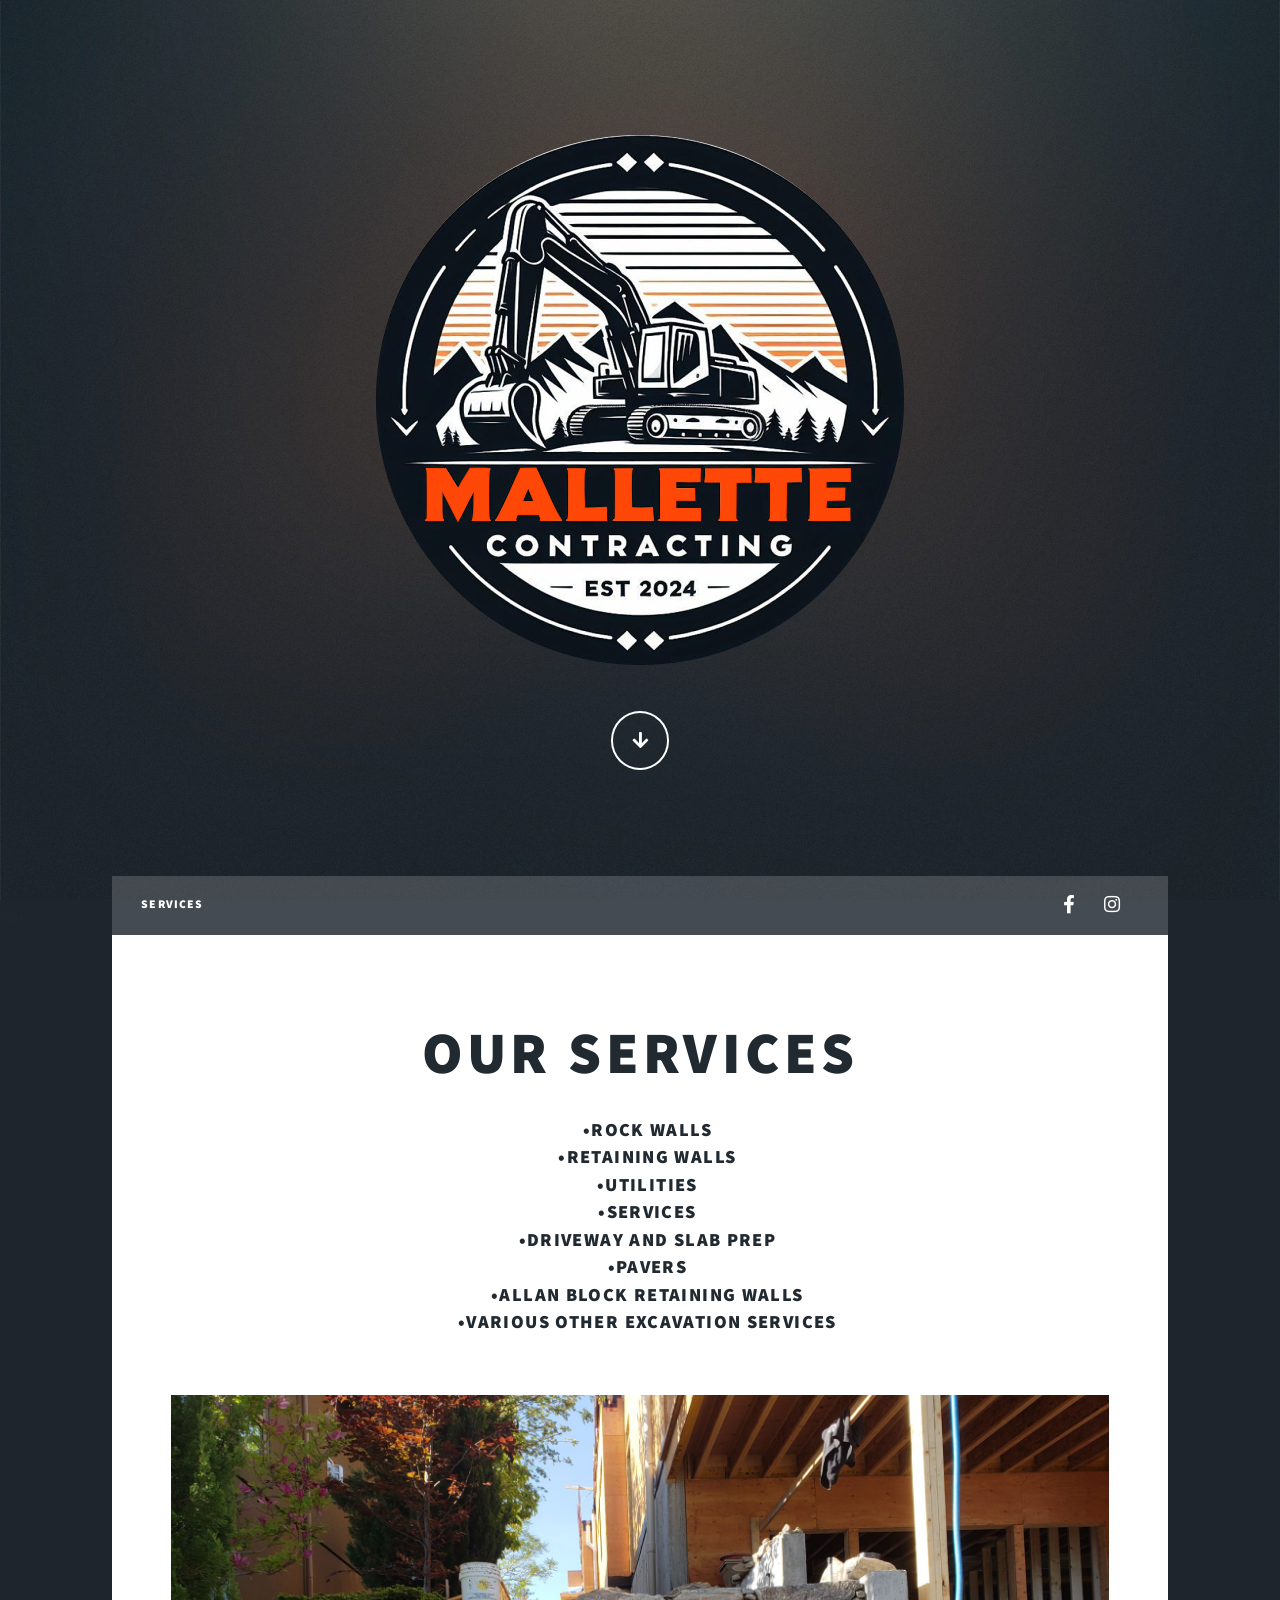
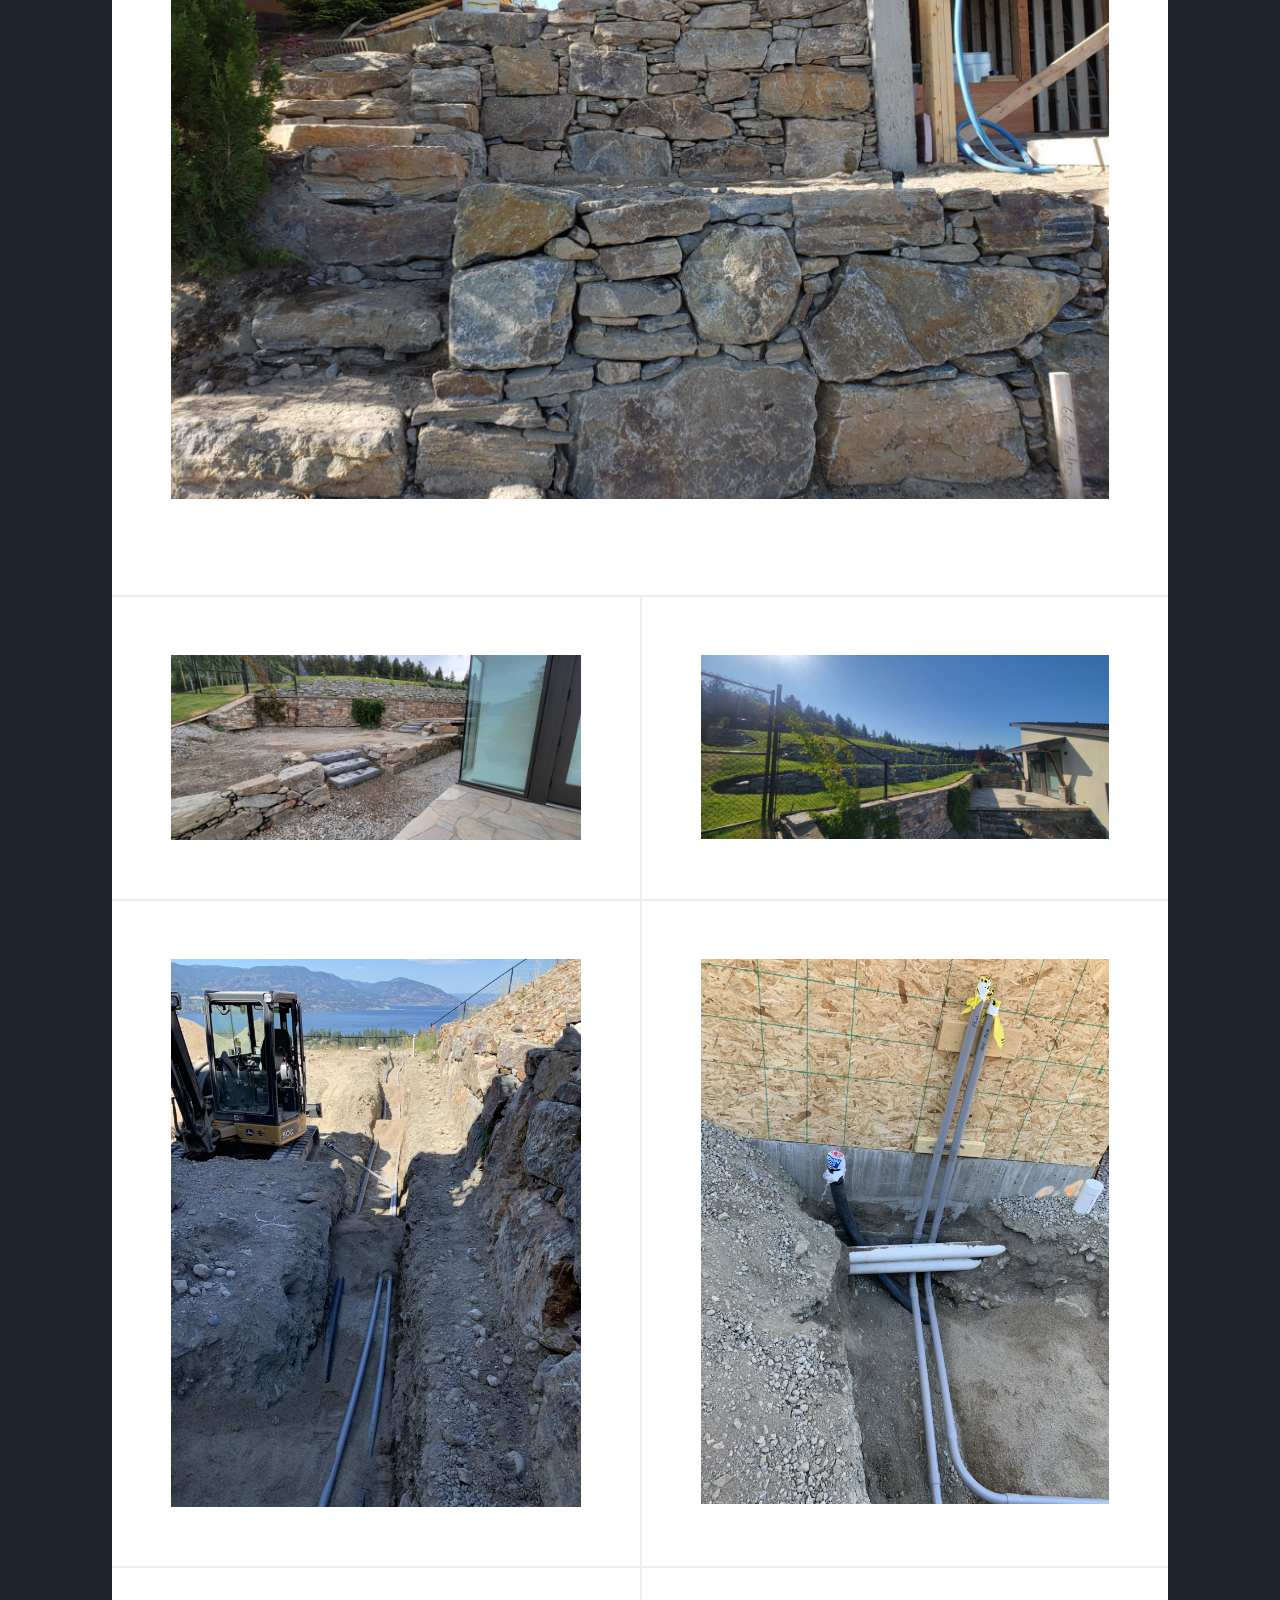
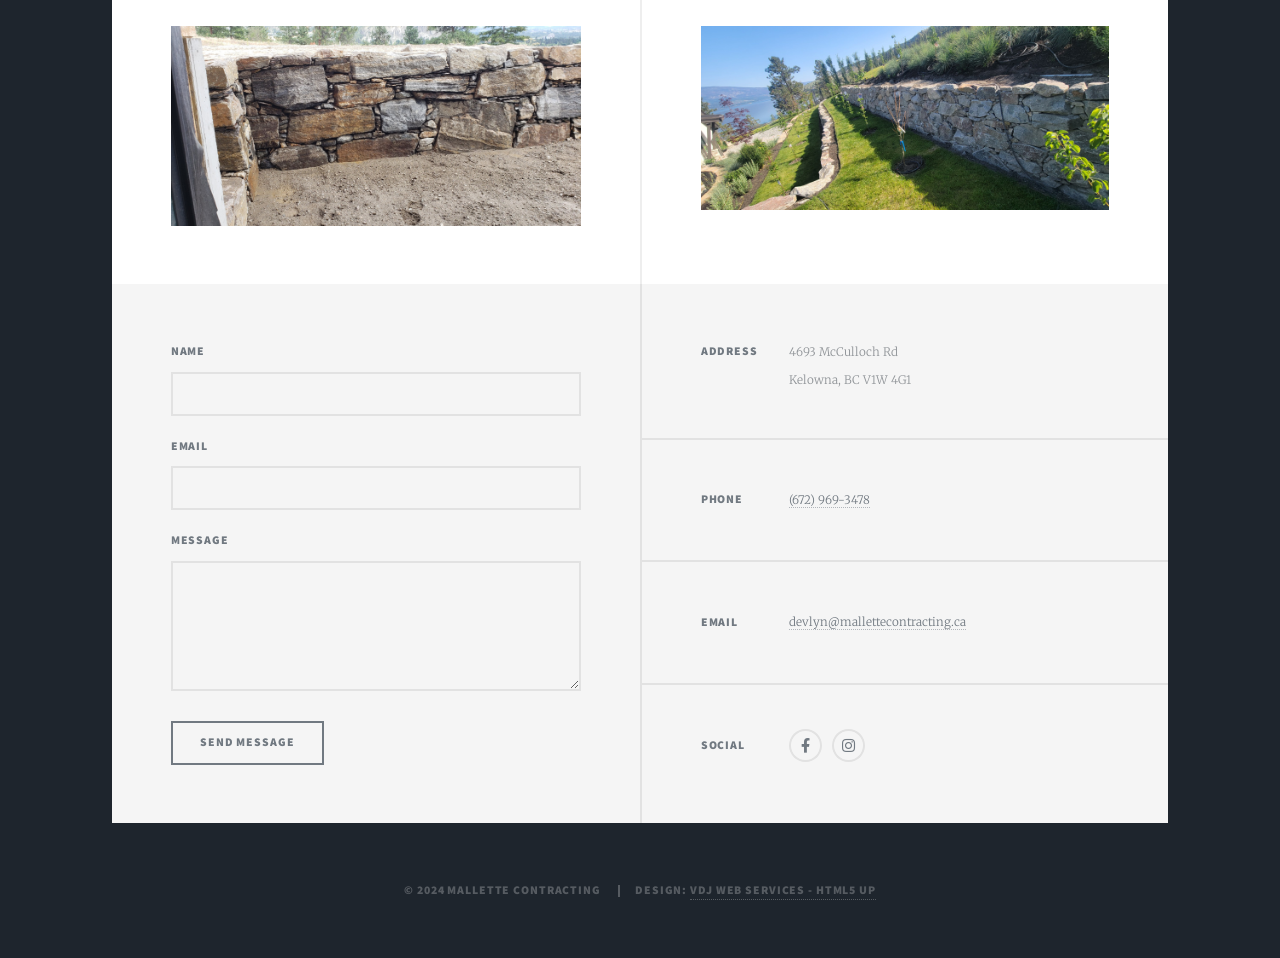
<file: index.html>
<!DOCTYPE html>
<html>
  <head>
    <title>Mallette Contracting | Quality Excavation and Construction Services</title>
    <meta charset="utf-8" />
    <meta
      name="viewport"
      content="width=device-width, initial-scale=1, user-scalable=no"
    />
    <meta name="description" content="Mallette Contracting offers top-quality rock wall construction, retaining walls, utilities, excavation services, and more in Kelowna, BC and around the Okanagan" />
    <meta name="keywords" content="Mallette Contracting, contracting services, excavation, rock wall, retaining walls, demolition, Kelowna, Okanagan" />
    <link rel="stylesheet" href="assets/css/main.css" />
    <noscript
      ><link rel="stylesheet" href="assets/css/noscript.css"
    /></noscript>
    <link rel="apple-touch-icon" sizes="180x180" href="images/favicon_io/apple-touch-icon.png">
    <link rel="icon" type="image/png" sizes="32x32" href="images/favicon_io/favicon-32x32.png">
    <link rel="icon" type="image/png" sizes="16x16" href="images/favicon_io/favicon-16x16.png">
    <link rel="manifest" href="images/favicon_io/site.webmanifest">
    <script type="application/ld+json">
      {
        "@context": "http://schema.org",
        "@type": "Organization",
        "name": "Mallette Contracting",
        "url": "https://mallettecontracting.ca",
        "logo": "https://mallettecontracting.ca/images/Logo.jpg",
        "sameAs": [
          "https://www.facebook.com/share/2PcAPZamAg4tdvfi/?mibextid=LQQJ4d",
          "https://www.instagram.com/mallettecontracting?igsh=MTBvZG4wNndsdjZmNg%3D%3D&utm_source=qr"
        ]
      }
    </script>
    <meta property="og:image" content="https://mallettecontracting.ca/images/logo.png" />

  </head>
  <body class="is-preload">
    <!-- Wrapper -->
    <div id="wrapper" class="fade-in">
      <!-- Intro -->
      <div id="intro">
        <h1>
          <img
            src="/images/Logo.png"
            alt="Company Logo"
            style="max-width: 100%; height: auto"
          />
        </h1>
        <!-- <p>Tagline</p> -->
        <ul class="actions">
          <li>
            <a
              href="#header"
              class="button icon solid solo fa-arrow-down scrolly"
              >Continue</a
            >
          </li>
        </ul>
      </div>

      <!-- Header -->
      <header id="header">
        <a href="index.html" class="logo">Mallette</a>
      </header>

      Nav
      <nav id="nav">
        <ul class="links">
          <li><a href="#services" class="scrolly">Services</a></li>
          <!-- <li><a href="generic.html">About Us</a></li>
          <li><a href="elements.html">Elements Reference</a></li> -->
        </ul>
        <ul class="icons">
          <li>
            <!-- <a href="#" class="icon brands fa-twitter"
              ><span class="label">Twitter</span></a
            > -->
          </li>
          <li>
            <li>
              <a href="https://www.facebook.com/share/2PcAPZamAg4tdvfi/?mibextid=LQQJ4d" class="icon brands alt fa-facebook-f" target="_blank"
                ><span class="label">Facebook</span></a
              >
            </li>
            <li>
              <a href="https://www.instagram.com/mallettecontracting?igsh=MTBvZG4wNndsdjZmNg%3D%3D&utm_source=qr" class="icon brands alt fa-instagram" target="_blank"
                ><span class="label">Instagram</span></a
              >
            </li>
          <li>
            <!-- <a href="#" class="icon brands fa-github"
              ><span class="label">GitHub</span></a
            > -->
          </li>
        </ul>
      </nav>

      <!-- Main -->
      <div id="main">
        <!-- Featured Post -->
        <article id="services" class="post featured">
          <header class="major">
            <h2>Our Services</h2>
            <ul>
              <h3>•Rock walls</br>
                •Retaining walls<br />
                •Utilities<br />
                •Services<br />
                •Driveway and slab prep<br />
                •Pavers<br />
                •Allan Block Retaining Walls<br />
                •Various other excavation services
            </ul>
          </header>
          <img src="/images/1.jpg" alt="" class="image fit" />
        </article>

        <!-- Posts -->
        <section class="posts">
          <article>
            <img src="/images/2.jpg" alt="" class="image fit" />
          </article>
          <article>
            <img src="/images/3.jpg" alt="" class="image fit" />
          </article>
          <article>
            <img src="/images/4.jpg" alt="" class="image fit" />
          </article>
          <article>
            <img src="/images/5.jpg" alt="" class="image fit" />
          </article>
          <article>
            <img src="/images/6.jpg" alt="" class="image fit" />
          </article>
          <article>
            <img src="/images/7.jpg" alt="" class="image fit" />
          </article>
        </section>
      </div>

      <!-- Footer -->
      <footer id="footer">
        <section>
          <form id="contact-form">
            <div class="fields">
              <div class="field">
                <label for="from_name">Name</label>
                <input type="text" name="from_name" id="from_name" required />
              </div>
              <div class="field">
                <label for="from_email">Email</label>
                <input
                  type="email"
                  name="from_email"
                  id="from_email"
                  required
                />
              </div>
              <div class="field">
                <label for="message">Message</label>
                <textarea
                  name="message"
                  id="message"
                  rows="3"
                  required
                ></textarea>
              </div>
            </div>
            <ul class="actions">
              <li><input type="submit" value="Send Message" /></li>
            </ul>
          </form>
        </section>
        <section class="split contact">
          <section class="alt">
            <h3>Address</h3>
            <p>
              4693 McCulloch Rd<br />
              Kelowna, BC V1W 4G1
            </p>
          </section>
          <section>
            <h3>Phone</h3>
            <p>
              <a href="tel:+16729693478">(672) 969-3478</a>
            </p>
          </section>
          <section>
            <h3>Email</h3>
            <p>
              <a href="mailto:devlyn@mallettecontracting.ca">devlyn@mallettecontracting.ca</a>
            </p>
          </section>
          <section>
            <h3>Social</h3>
            <ul class="icons alt">
              <!-- <li>
                <a href="#" class="icon brands alt fa-twitter"
                  ><span class="label">Twitter</span></a
                > -->
              </li>
              <li>
                <a href="https://www.facebook.com/share/2PcAPZamAg4tdvfi/?mibextid=LQQJ4d" class="icon brands alt fa-facebook-f" target="_blank"
                  ><span class="label">Facebook</span></a
                >
              </li>
              <li>
                <a href="https://www.instagram.com/mallettecontracting?igsh=MTBvZG4wNndsdjZmNg%3D%3D&utm_source=qr" class="icon brands alt fa-instagram" target="_blank"
                  ><span class="label">Instagram</span></a
                >
              </li>
              <!-- <li>
                <a href="#" class="icon brands alt fa-github"
                  ><span class="label">GitHub</span></a
                >
              </li> -->
            </ul>
          </section>
        </section>
      </footer>

      <!-- Copyright -->
      <div id="copyright">
        <ul>
          <li>&copy; 2024 Mallette COntracting</li>
          <li>
            Design:
            <a>VDJ Web Services - HTML5 UP</a>
          </li>
        </ul>
      </div>
    </div>

    <!-- Scripts -->
    <script src="assets/js/jquery.min.js"></script>
    <script src="assets/js/jquery.scrollex.min.js"></script>
    <script src="assets/js/jquery.scrolly.min.js"></script>
    <script src="assets/js/browser.min.js"></script>
    <script src="assets/js/breakpoints.min.js"></script>
    <script src="assets/js/util.js"></script>
    <script src="assets/js/main.js"></script>

    <!-- Include EmailJS SDK -->
    <script
      type="text/javascript"
      src="https://cdn.emailjs.com/dist/email.min.js"
    ></script>
    <script type="text/javascript">
      (function () {
        emailjs.init("YOUR_USER_ID");
      })();
    </script>

    <!-- Form submission script -->
    <script type="text/javascript">
      // Initialize EmailJS
      (function () {
        emailjs.init("PLD9Lt4mdt6WvpKdI");
      })();
    </script>

    <script>
      document
        .getElementById("contact-form")
        .addEventListener("submit", function (event) {
          event.preventDefault();

          emailjs
            .sendForm(
              "service_hm5jb3a",
              "template_pfoz6rb",
              this,
              "PLD9Lt4mdt6WvpKdI"
            )
            .then(
              function () {
                alert("Message sent successfully!");
              },
              function (error) {
                alert("Failed to send message. Please try again.");
              }
            );
        });
    </script>
  </body>
</html>
</file>
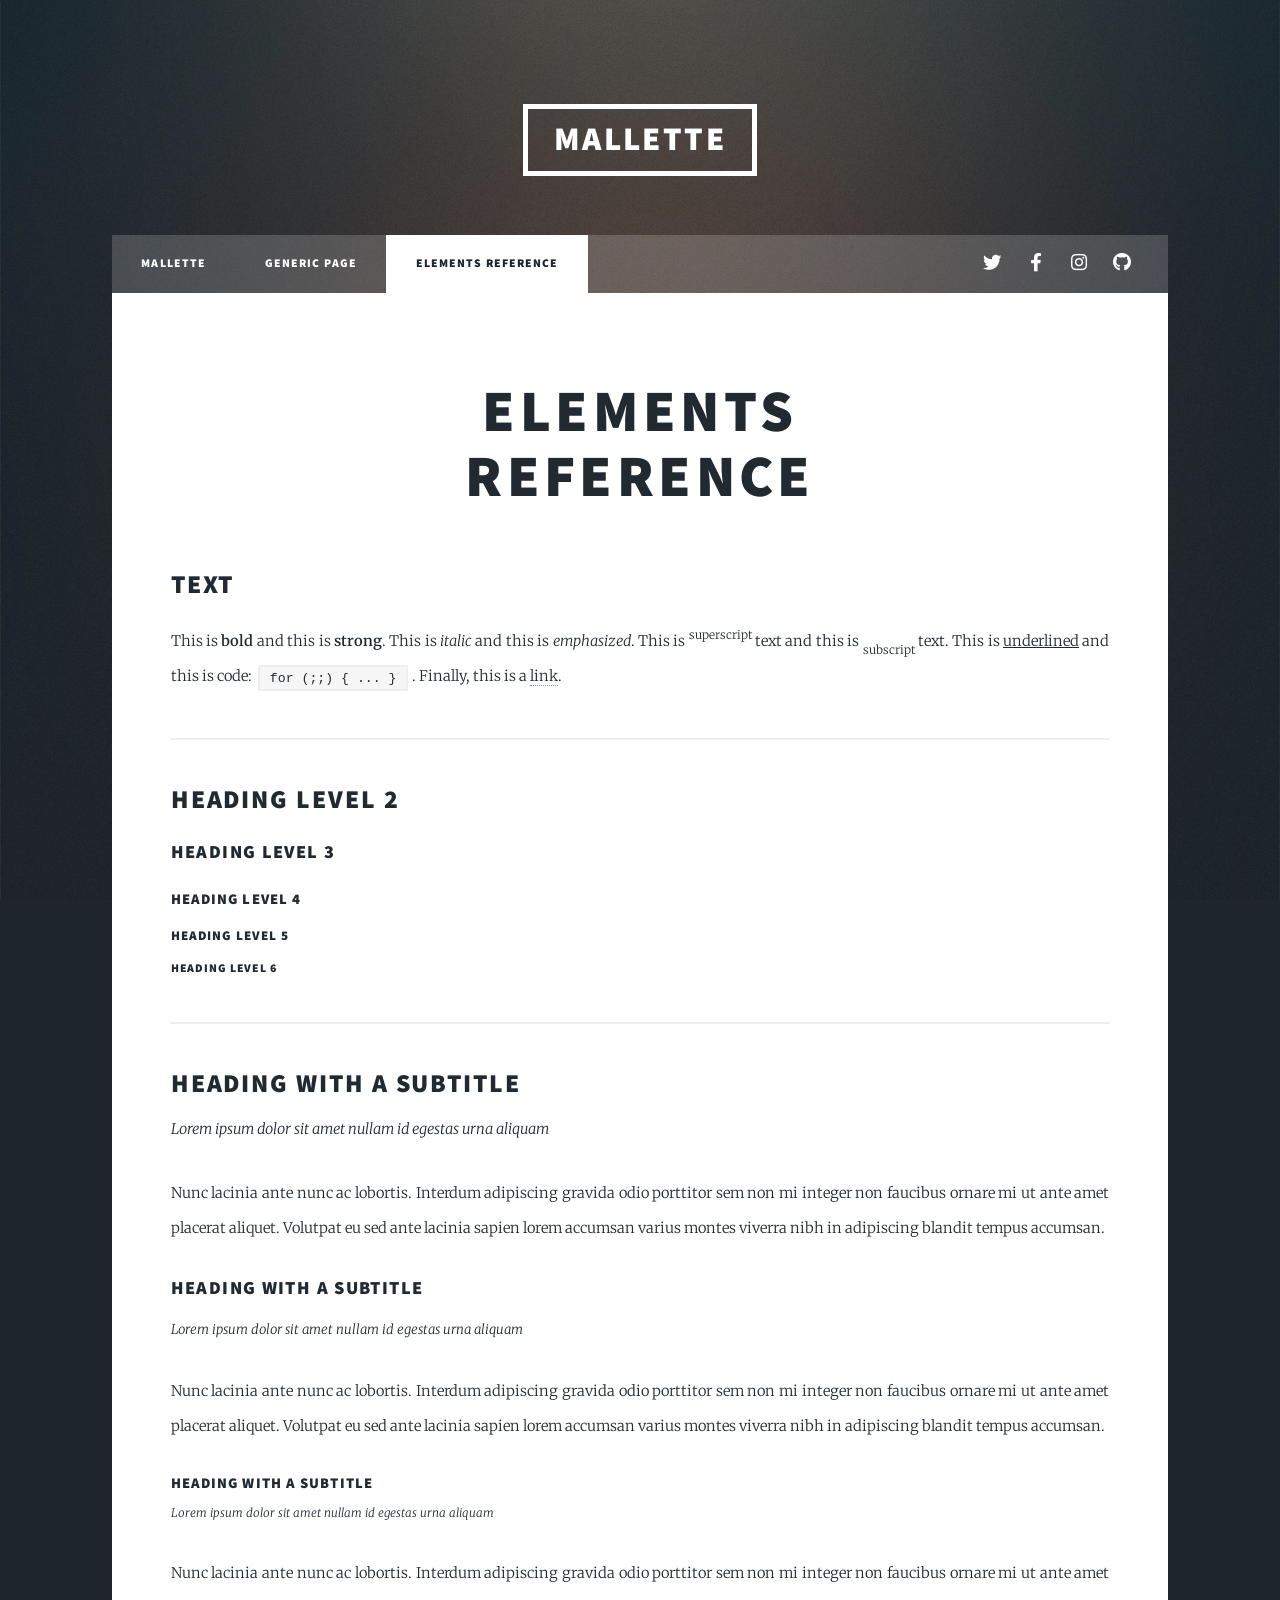
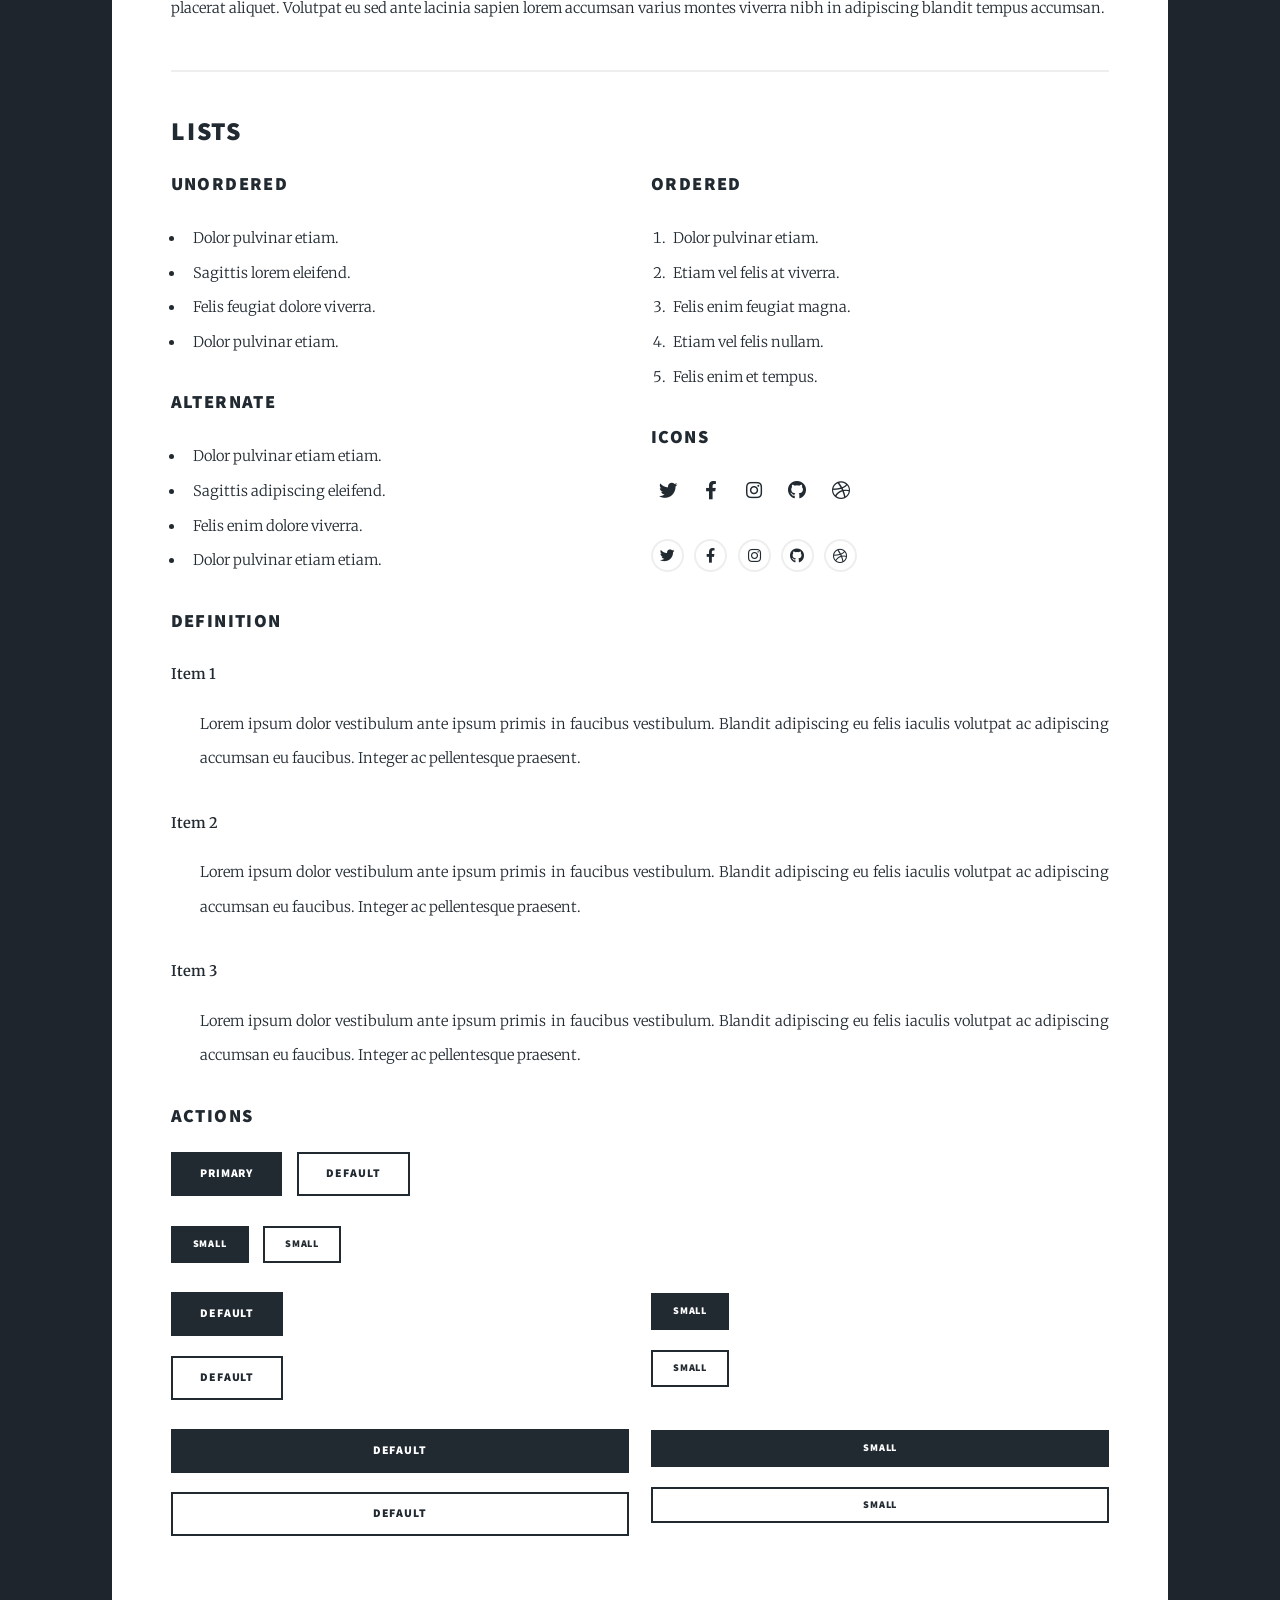
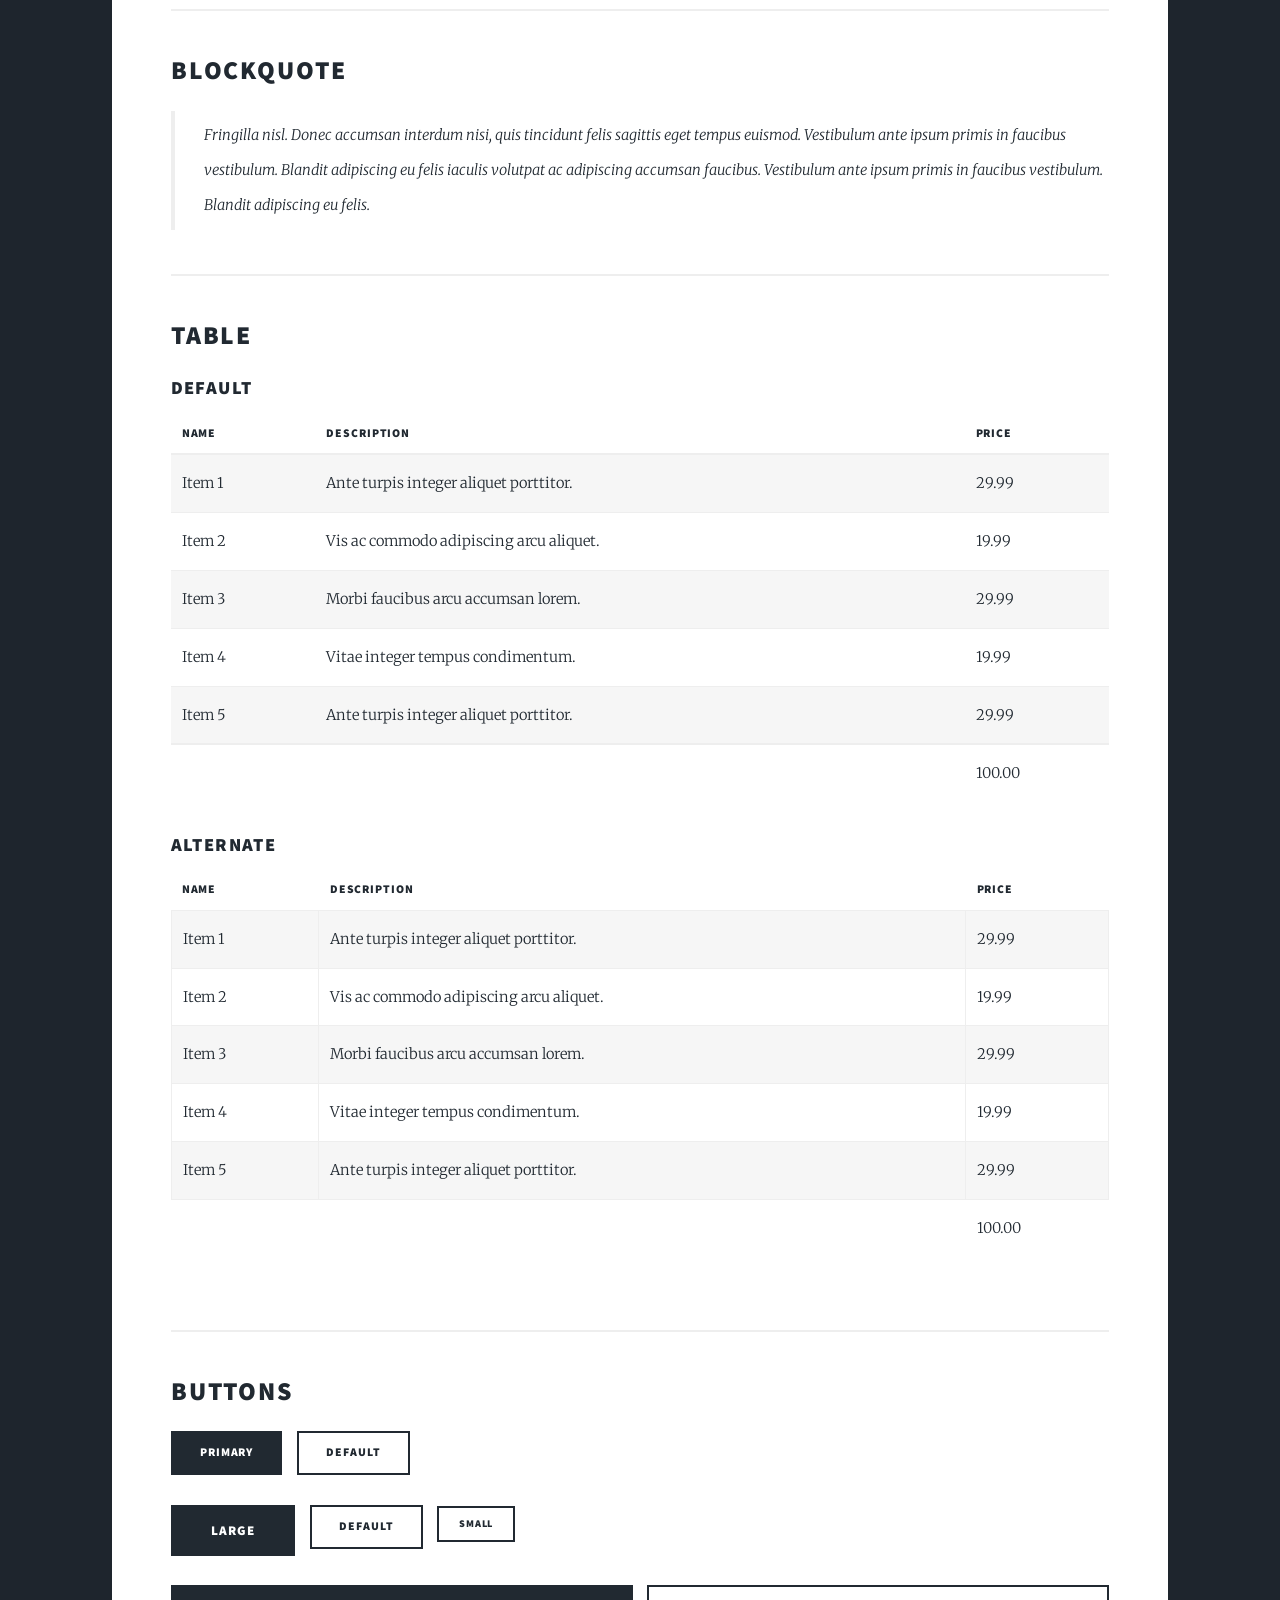
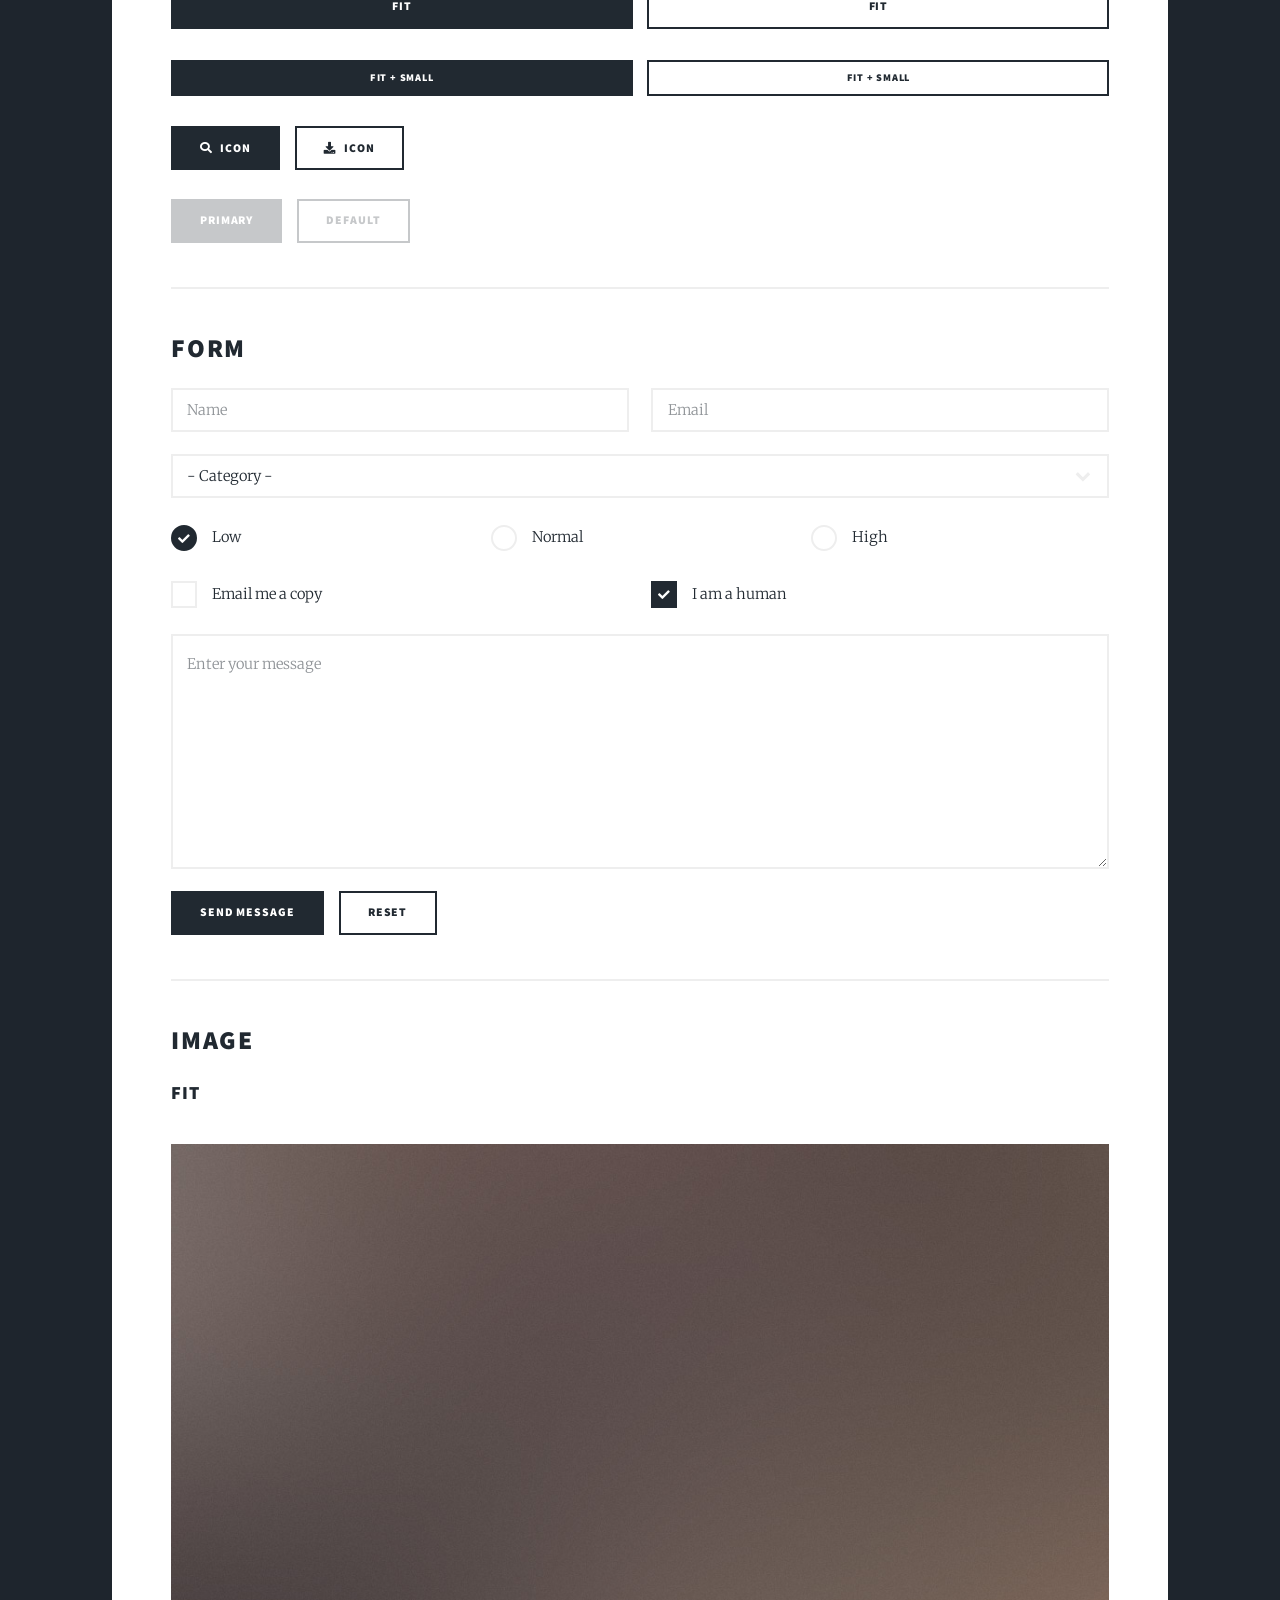
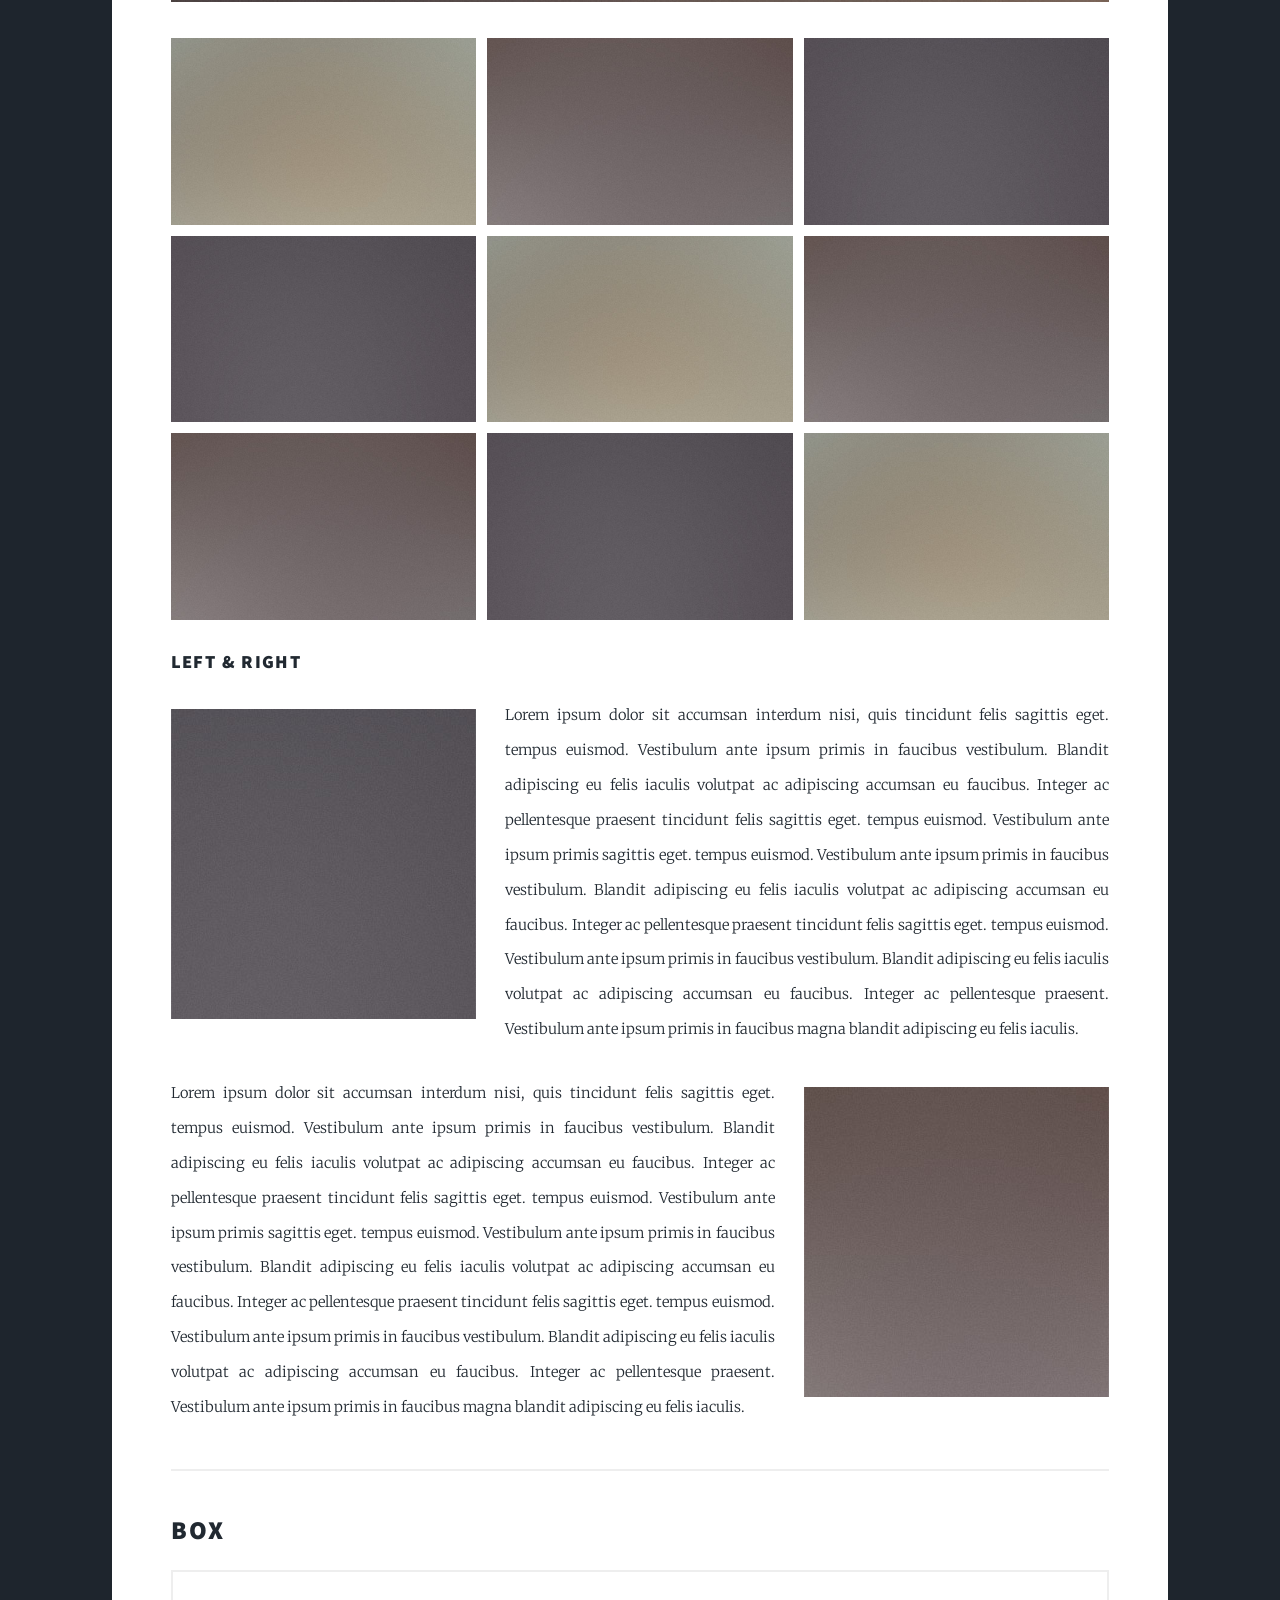
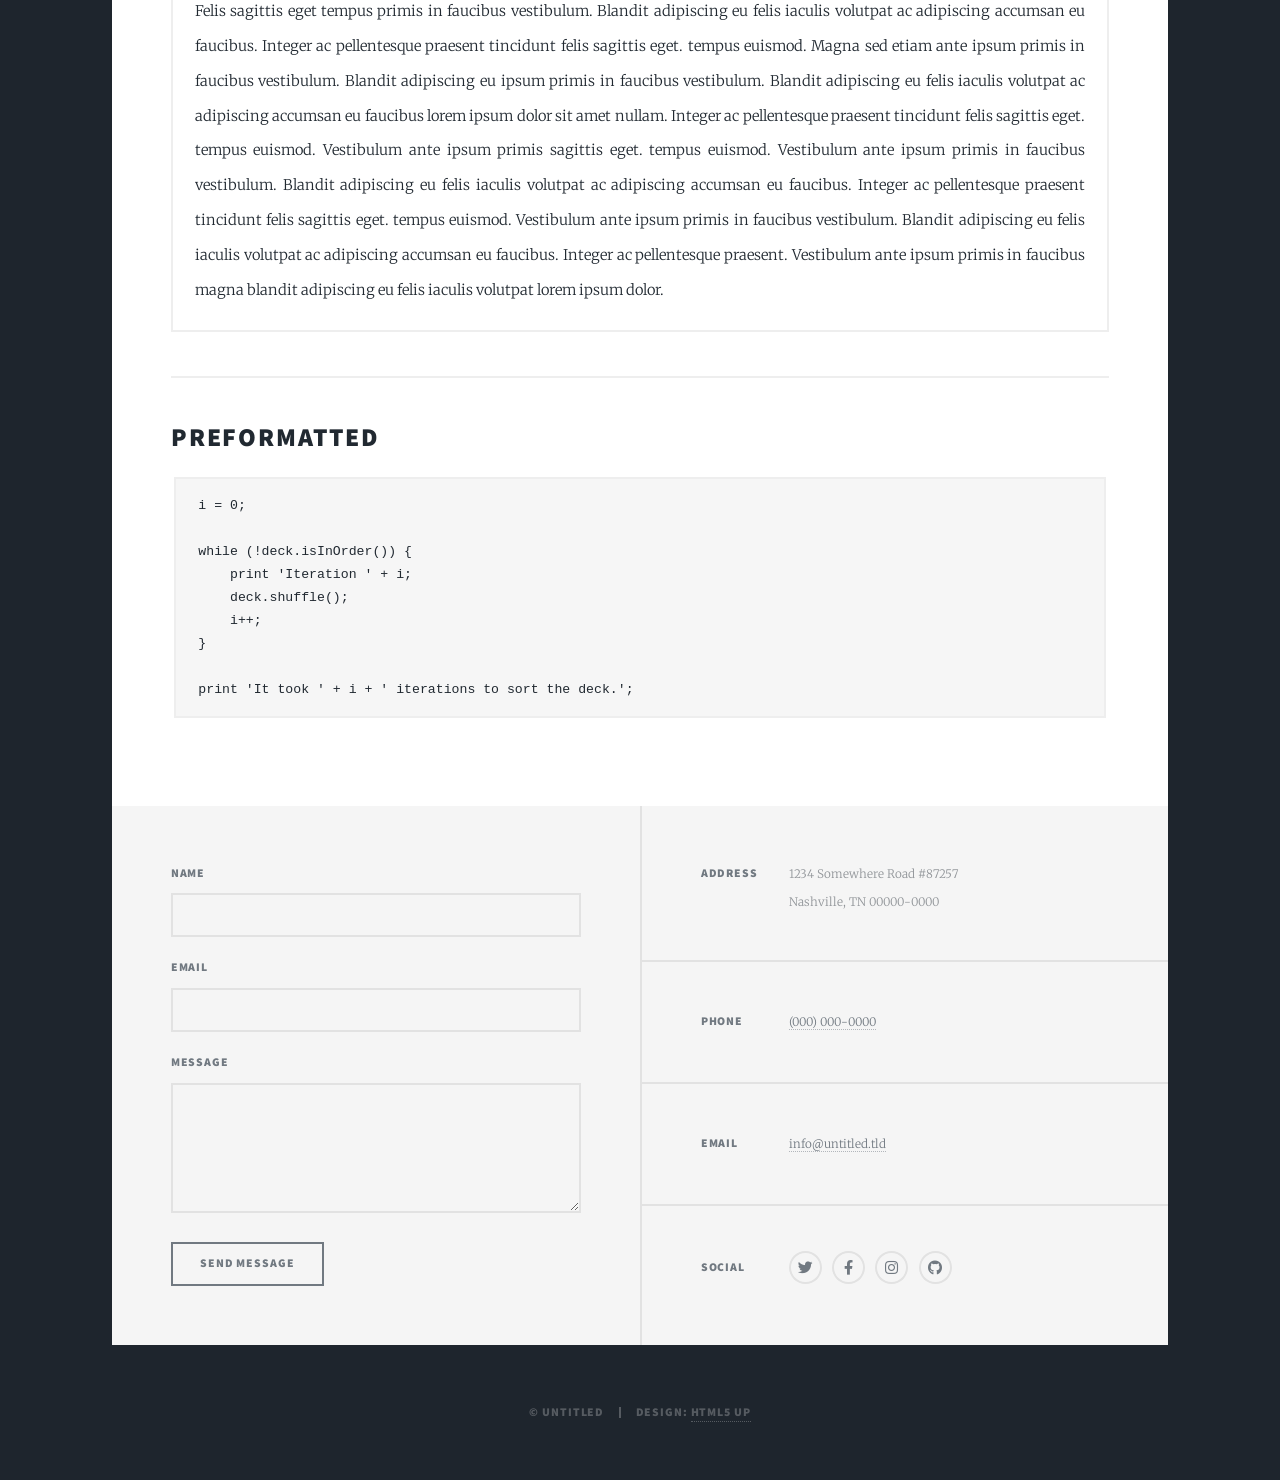
<file: elements.html>
<!DOCTYPE HTML>
<html>
	<head>
		<title>Mallette Contracting</title>
		<meta charset="utf-8" />
		<meta name="viewport" content="width=device-width, initial-scale=1, user-scalable=no" />
		<link rel="stylesheet" href="assets/css/main.css" />
		<noscript><link rel="stylesheet" href="assets/css/noscript.css" /></noscript>
	</head>
	<body class="is-preload">

		<!-- Wrapper -->
			<div id="wrapper">

				<!-- Header -->
					<header id="header">
						<a href="index.html" class="logo">Mallette</a>
					</header>

				<!-- Nav -->
					<nav id="nav">
						<ul class="links">
							<li><a href="index.html">Mallette</a></li>
							<li><a href="generic.html">Generic Page</a></li>
							<li class="active"><a href="elements.html">Elements Reference</a></li>
						</ul>
						<ul class="icons">
							<li><a href="#" class="icon brands fa-twitter"><span class="label">Twitter</span></a></li>
							<li><a href="#" class="icon brands fa-facebook-f"><span class="label">Facebook</span></a></li>
							<li><a href="#" class="icon brands fa-instagram"><span class="label">Instagram</span></a></li>
							<li><a href="#" class="icon brands fa-github"><span class="label">GitHub</span></a></li>
						</ul>
					</nav>

				<!-- Main -->
					<div id="main">

						<!-- Post -->
							<section class="post">
								<header class="major">
									<h1>Elements<br />
									Reference</h1>
								</header>

								<!-- Text stuff -->
									<h2>Text</h2>
									<p>This is <b>bold</b> and this is <strong>strong</strong>. This is <i>italic</i> and this is <em>emphasized</em>.
									This is <sup>superscript</sup> text and this is <sub>subscript</sub> text.
									This is <u>underlined</u> and this is code: <code>for (;;) { ... }</code>.
									Finally, this is a <a href="#">link</a>.</p>
									<hr />
									<h2>Heading Level 2</h2>
									<h3>Heading Level 3</h3>
									<h4>Heading Level 4</h4>
									<h5>Heading Level 5</h5>
									<h6>Heading Level 6</h6>
									<hr />
									<header>
										<h2>Heading with a Subtitle</h2>
										<p>Lorem ipsum dolor sit amet nullam id egestas urna aliquam</p>
									</header>
									<p>Nunc lacinia ante nunc ac lobortis. Interdum adipiscing gravida odio porttitor sem non mi integer non faucibus ornare mi ut ante amet placerat aliquet. Volutpat eu sed ante lacinia sapien lorem accumsan varius montes viverra nibh in adipiscing blandit tempus accumsan.</p>
									<header>
										<h3>Heading with a Subtitle</h3>
										<p>Lorem ipsum dolor sit amet nullam id egestas urna aliquam</p>
									</header>
									<p>Nunc lacinia ante nunc ac lobortis. Interdum adipiscing gravida odio porttitor sem non mi integer non faucibus ornare mi ut ante amet placerat aliquet. Volutpat eu sed ante lacinia sapien lorem accumsan varius montes viverra nibh in adipiscing blandit tempus accumsan.</p>
									<header>
										<h4>Heading with a Subtitle</h4>
										<p>Lorem ipsum dolor sit amet nullam id egestas urna aliquam</p>
									</header>
									<p>Nunc lacinia ante nunc ac lobortis. Interdum adipiscing gravida odio porttitor sem non mi integer non faucibus ornare mi ut ante amet placerat aliquet. Volutpat eu sed ante lacinia sapien lorem accumsan varius montes viverra nibh in adipiscing blandit tempus accumsan.</p>

									<hr />

								<!-- Lists -->
									<h2>Lists</h2>
									<div class="row">
										<div class="col-6 col-12-small">

											<h3>Unordered</h3>
											<ul>
												<li>Dolor pulvinar etiam.</li>
												<li>Sagittis lorem eleifend.</li>
												<li>Felis feugiat dolore viverra.</li>
												<li>Dolor pulvinar etiam.</li>
											</ul>

											<h3>Alternate</h3>
											<ul class="alt">
												<li>Dolor pulvinar etiam etiam.</li>
												<li>Sagittis adipiscing eleifend.</li>
												<li>Felis enim dolore viverra.</li>
												<li>Dolor pulvinar etiam etiam.</li>
											</ul>

										</div>
										<div class="col-6 col-12-small">

											<h3>Ordered</h3>
											<ol>
												<li>Dolor pulvinar etiam.</li>
												<li>Etiam vel felis at viverra.</li>
												<li>Felis enim feugiat magna.</li>
												<li>Etiam vel felis nullam.</li>
												<li>Felis enim et tempus.</li>
											</ol>

											<h3>Icons</h3>
											<ul class="icons">
												<li><a href="#" class="icon brands fa-twitter"><span class="label">Twitter</span></a></li>
												<li><a href="#" class="icon brands fa-facebook-f"><span class="label">Facebook</span></a></li>
												<li><a href="#" class="icon brands fa-instagram"><span class="label">Instagram</span></a></li>
												<li><a href="#" class="icon brands fa-github"><span class="label">Github</span></a></li>
												<li><a href="#" class="icon brands fa-dribbble"><span class="label">Dribbble</span></a></li>
											</ul>
											<ul class="icons alt">
												<li><a href="#" class="icon brands alt fa-twitter"><span class="label">Twitter</span></a></li>
												<li><a href="#" class="icon brands alt fa-facebook-f"><span class="label">Facebook</span></a></li>
												<li><a href="#" class="icon brands alt fa-instagram"><span class="label">Instagram</span></a></li>
												<li><a href="#" class="icon brands alt fa-github"><span class="label">Github</span></a></li>
												<li><a href="#" class="icon brands alt fa-dribbble"><span class="label">Dribbble</span></a></li>
											</ul>

										</div>
									</div>
									<h3>Definition</h3>
									<dl>
										<dt>Item 1</dt>
										<dd>
											<p>Lorem ipsum dolor vestibulum ante ipsum primis in faucibus vestibulum. Blandit adipiscing eu felis iaculis volutpat ac adipiscing accumsan eu faucibus. Integer ac pellentesque praesent.</p>
										</dd>
										<dt>Item 2</dt>
										<dd>
											<p>Lorem ipsum dolor vestibulum ante ipsum primis in faucibus vestibulum. Blandit adipiscing eu felis iaculis volutpat ac adipiscing accumsan eu faucibus. Integer ac pellentesque praesent.</p>
										</dd>
										<dt>Item 3</dt>
										<dd>
											<p>Lorem ipsum dolor vestibulum ante ipsum primis in faucibus vestibulum. Blandit adipiscing eu felis iaculis volutpat ac adipiscing accumsan eu faucibus. Integer ac pellentesque praesent.</p>
										</dd>
									</dl>

									<h3>Actions</h3>
									<ul class="actions">
										<li><a href="#" class="button primary">Primary</a></li>
										<li><a href="#" class="button">Default</a></li>
									</ul>
									<ul class="actions small">
										<li><a href="#" class="button primary small">Small</a></li>
										<li><a href="#" class="button small">Small</a></li>
									</ul>
									<div class="row">
										<div class="col-6 col-12-small">
											<ul class="actions stacked">
												<li><a href="#" class="button primary">Default</a></li>
												<li><a href="#" class="button">Default</a></li>
											</ul>
										</div>
										<div class="col-6 col-12-small">
											<ul class="actions stacked">
												<li><a href="#" class="button primary small">Small</a></li>
												<li><a href="#" class="button small">Small</a></li>
											</ul>
										</div>
									</div>
									<div class="row">
										<div class="col-6 col-12-small">
											<ul class="actions stacked">
												<li><a href="#" class="button primary fit">Default</a></li>
												<li><a href="#" class="button fit">Default</a></li>
											</ul>
										</div>
										<div class="col-6 col-12-small">
											<ul class="actions stacked">
												<li><a href="#" class="button primary small fit">Small</a></li>
												<li><a href="#" class="button small fit">Small</a></li>
											</ul>
										</div>
									</div>

									<hr />

								<!-- Blockquote -->
									<h2>Blockquote</h2>
									<blockquote>Fringilla nisl. Donec accumsan interdum nisi, quis tincidunt felis sagittis eget tempus euismod. Vestibulum ante ipsum primis in faucibus vestibulum. Blandit adipiscing eu felis iaculis volutpat ac adipiscing accumsan faucibus. Vestibulum ante ipsum primis in faucibus vestibulum. Blandit adipiscing eu felis.</blockquote>

									<hr />

								<!-- Table -->
									<h2>Table</h2>

									<h3>Default</h3>
									<div class="table-wrapper">
										<table>
											<thead>
												<tr>
													<th>Name</th>
													<th>Description</th>
													<th>Price</th>
												</tr>
											</thead>
											<tbody>
												<tr>
													<td>Item 1</td>
													<td>Ante turpis integer aliquet porttitor.</td>
													<td>29.99</td>
												</tr>
												<tr>
													<td>Item 2</td>
													<td>Vis ac commodo adipiscing arcu aliquet.</td>
													<td>19.99</td>
												</tr>
												<tr>
													<td>Item 3</td>
													<td> Morbi faucibus arcu accumsan lorem.</td>
													<td>29.99</td>
												</tr>
												<tr>
													<td>Item 4</td>
													<td>Vitae integer tempus condimentum.</td>
													<td>19.99</td>
												</tr>
												<tr>
													<td>Item 5</td>
													<td>Ante turpis integer aliquet porttitor.</td>
													<td>29.99</td>
												</tr>
											</tbody>
											<tfoot>
												<tr>
													<td colspan="2"></td>
													<td>100.00</td>
												</tr>
											</tfoot>
										</table>
									</div>

									<h3>Alternate</h3>
									<div class="table-wrapper">
										<table class="alt">
											<thead>
												<tr>
													<th>Name</th>
													<th>Description</th>
													<th>Price</th>
												</tr>
											</thead>
											<tbody>
												<tr>
													<td>Item 1</td>
													<td>Ante turpis integer aliquet porttitor.</td>
													<td>29.99</td>
												</tr>
												<tr>
													<td>Item 2</td>
													<td>Vis ac commodo adipiscing arcu aliquet.</td>
													<td>19.99</td>
												</tr>
												<tr>
													<td>Item 3</td>
													<td> Morbi faucibus arcu accumsan lorem.</td>
													<td>29.99</td>
												</tr>
												<tr>
													<td>Item 4</td>
													<td>Vitae integer tempus condimentum.</td>
													<td>19.99</td>
												</tr>
												<tr>
													<td>Item 5</td>
													<td>Ante turpis integer aliquet porttitor.</td>
													<td>29.99</td>
												</tr>
											</tbody>
											<tfoot>
												<tr>
													<td colspan="2"></td>
													<td>100.00</td>
												</tr>
											</tfoot>
										</table>
									</div>

									<hr />

								<!-- Buttons -->
									<h2>Buttons</h2>
									<ul class="actions">
										<li><a href="#" class="button primary">Primary</a></li>
										<li><a href="#" class="button">Default</a></li>
									</ul>
									<ul class="actions">
										<li><a href="#" class="button primary large">Large</a></li>
										<li><a href="#" class="button">Default</a></li>
										<li><a href="#" class="button small">Small</a></li>
									</ul>
									<ul class="actions fit">
										<li><a href="#" class="button primary fit">Fit</a></li>
										<li><a href="#" class="button fit">Fit</a></li>
									</ul>
									<ul class="actions fit small">
										<li><a href="#" class="button primary fit small">Fit + Small</a></li>
										<li><a href="#" class="button fit small">Fit + Small</a></li>
									</ul>
									<ul class="actions">
										<li><a href="#" class="button primary icon solid fa-search">Icon</a></li>
										<li><a href="#" class="button icon solid fa-download">Icon</a></li>
									</ul>
									<ul class="actions">
										<li><span class="button primary disabled">Primary</span></li>
										<li><span class="button disabled">Default</span></li>
									</ul>

									<hr />

								<!-- Form -->
									<h2>Form</h2>

									<form method="post" action="#">
										<div class="row gtr-uniform">
											<div class="col-6 col-12-xsmall">
												<input type="text" name="demo-name" id="demo-name" value="" placeholder="Name" />
											</div>
											<div class="col-6 col-12-xsmall">
												<input type="email" name="demo-email" id="demo-email" value="" placeholder="Email" />
											</div>
											<!-- Break -->
											<div class="col-12">
												<select name="demo-category" id="demo-category">
													<option value="">- Category -</option>
													<option value="1">Manufacturing</option>
													<option value="1">Shipping</option>
													<option value="1">Administration</option>
													<option value="1">Human Resources</option>
												</select>
											</div>
											<!-- Break -->
											<div class="col-4 col-12-small">
												<input type="radio" id="demo-priority-low" name="demo-priority" checked>
												<label for="demo-priority-low">Low</label>
											</div>
											<div class="col-4 col-12-small">
												<input type="radio" id="demo-priority-normal" name="demo-priority">
												<label for="demo-priority-normal">Normal</label>
											</div>
											<div class="col-4 col-12-small">
												<input type="radio" id="demo-priority-high" name="demo-priority">
												<label for="demo-priority-high">High</label>
											</div>
											<!-- Break -->
											<div class="col-6 col-12-small">
												<input type="checkbox" id="demo-copy" name="demo-copy">
												<label for="demo-copy">Email me a copy</label>
											</div>
											<div class="col-6 col-12-small">
												<input type="checkbox" id="demo-human" name="demo-human" checked>
												<label for="demo-human">I am a human</label>
											</div>
											<!-- Break -->
											<div class="col-12">
												<textarea name="demo-message" id="demo-message" placeholder="Enter your message" rows="6"></textarea>
											</div>
											<!-- Break -->
											<div class="col-12">
												<ul class="actions">
													<li><input type="submit" value="Send Message" class="primary" /></li>
													<li><input type="reset" value="Reset" /></li>
												</ul>
											</div>
										</div>
									</form>

									<hr />

								<!-- Image -->
									<h2>Image</h2>

									<h3>Fit</h3>
									<span class="image fit"><img src="images/pic01.jpg" alt="" /></span>
									<div class="box alt">
										<div class="row gtr-50 gtr-uniform">
											<div class="col-4"><span class="image fit"><img src="images/pic02.jpg" alt="" /></span></div>
											<div class="col-4"><span class="image fit"><img src="images/pic03.jpg" alt="" /></span></div>
											<div class="col-4"><span class="image fit"><img src="images/pic04.jpg" alt="" /></span></div>
											<!-- Break -->
											<div class="col-4"><span class="image fit"><img src="images/pic04.jpg" alt="" /></span></div>
											<div class="col-4"><span class="image fit"><img src="images/pic02.jpg" alt="" /></span></div>
											<div class="col-4"><span class="image fit"><img src="images/pic03.jpg" alt="" /></span></div>
											<!-- Break -->
											<div class="col-4"><span class="image fit"><img src="images/pic03.jpg" alt="" /></span></div>
											<div class="col-4"><span class="image fit"><img src="images/pic04.jpg" alt="" /></span></div>
											<div class="col-4"><span class="image fit"><img src="images/pic02.jpg" alt="" /></span></div>
										</div>
									</div>

									<h3>Left &amp; Right</h3>
									<p><span class="image left"><img src="images/pic08.jpg" alt="" /></span>Lorem ipsum dolor sit accumsan interdum nisi, quis tincidunt felis sagittis eget. tempus euismod. Vestibulum ante ipsum primis in faucibus vestibulum. Blandit adipiscing eu felis iaculis volutpat ac adipiscing accumsan eu faucibus. Integer ac pellentesque praesent tincidunt felis sagittis eget. tempus euismod. Vestibulum ante ipsum primis sagittis eget. tempus euismod. Vestibulum ante ipsum primis in faucibus vestibulum. Blandit adipiscing eu felis iaculis volutpat ac adipiscing accumsan eu faucibus. Integer ac pellentesque praesent tincidunt felis sagittis eget. tempus euismod. Vestibulum ante ipsum primis in faucibus vestibulum. Blandit adipiscing eu felis iaculis volutpat ac adipiscing accumsan eu faucibus. Integer ac pellentesque praesent. Vestibulum ante ipsum primis in faucibus magna blandit adipiscing eu felis iaculis.</p>
									<p><span class="image right"><img src="images/pic09.jpg" alt="" /></span>Lorem ipsum dolor sit accumsan interdum nisi, quis tincidunt felis sagittis eget. tempus euismod. Vestibulum ante ipsum primis in faucibus vestibulum. Blandit adipiscing eu felis iaculis volutpat ac adipiscing accumsan eu faucibus. Integer ac pellentesque praesent tincidunt felis sagittis eget. tempus euismod. Vestibulum ante ipsum primis sagittis eget. tempus euismod. Vestibulum ante ipsum primis in faucibus vestibulum. Blandit adipiscing eu felis iaculis volutpat ac adipiscing accumsan eu faucibus. Integer ac pellentesque praesent tincidunt felis sagittis eget. tempus euismod. Vestibulum ante ipsum primis in faucibus vestibulum. Blandit adipiscing eu felis iaculis volutpat ac adipiscing accumsan eu faucibus. Integer ac pellentesque praesent. Vestibulum ante ipsum primis in faucibus magna blandit adipiscing eu felis iaculis.</p>

									<hr />

								<!-- Box -->
									<h2>Box</h2>
									<div class="box">
										<p>Felis sagittis eget tempus primis in faucibus vestibulum. Blandit adipiscing eu felis iaculis volutpat ac adipiscing accumsan eu faucibus. Integer ac pellentesque praesent tincidunt felis sagittis eget. tempus euismod. Magna sed etiam ante ipsum primis in faucibus vestibulum. Blandit adipiscing eu ipsum primis in faucibus vestibulum. Blandit adipiscing eu felis iaculis volutpat ac adipiscing accumsan eu faucibus lorem ipsum dolor sit amet nullam. Integer ac pellentesque praesent tincidunt felis sagittis eget. tempus euismod. Vestibulum ante ipsum primis sagittis eget. tempus euismod. Vestibulum ante ipsum primis in faucibus vestibulum. Blandit adipiscing eu felis iaculis volutpat ac adipiscing accumsan eu faucibus. Integer ac pellentesque praesent tincidunt felis sagittis eget. tempus euismod. Vestibulum ante ipsum primis in faucibus vestibulum. Blandit adipiscing eu felis iaculis volutpat ac adipiscing accumsan eu faucibus. Integer ac pellentesque praesent. Vestibulum ante ipsum primis in faucibus magna blandit adipiscing eu felis iaculis volutpat lorem ipsum dolor.</p>
									</div>

									<hr />

								<!-- Preformatted Code -->
									<h2>Preformatted</h2>
									<pre><code>i = 0;

while (!deck.isInOrder()) {
    print 'Iteration ' + i;
    deck.shuffle();
    i++;
}

print 'It took ' + i + ' iterations to sort the deck.';
</code></pre>

							</section>

					</div>

				<!-- Footer -->
					<footer id="footer">
						<section>
							<form method="post" action="#">
								<div class="fields">
									<div class="field">
										<label for="name">Name</label>
										<input type="text" name="name" id="name" />
									</div>
									<div class="field">
										<label for="email">Email</label>
										<input type="text" name="email" id="email" />
									</div>
									<div class="field">
										<label for="message">Message</label>
										<textarea name="message" id="message" rows="3"></textarea>
									</div>
								</div>
								<ul class="actions">
									<li><input type="submit" value="Send Message" /></li>
								</ul>
							</form>
						</section>
						<section class="split contact">
							<section class="alt">
								<h3>Address</h3>
								<p>1234 Somewhere Road #87257<br />
								Nashville, TN 00000-0000</p>
							</section>
							<section>
								<h3>Phone</h3>
								<p><a href="#">(000) 000-0000</a></p>
							</section>
							<section>
								<h3>Email</h3>
								<p><a href="#">info@untitled.tld</a></p>
							</section>
							<section>
								<h3>Social</h3>
								<ul class="icons alt">
									<li><a href="#" class="icon brands alt fa-twitter"><span class="label">Twitter</span></a></li>
									<li><a href="#" class="icon brands alt fa-facebook-f"><span class="label">Facebook</span></a></li>
									<li><a href="#" class="icon brands alt fa-instagram"><span class="label">Instagram</span></a></li>
									<li><a href="#" class="icon brands alt fa-github"><span class="label">GitHub</span></a></li>
								</ul>
							</section>
						</section>
					</footer>

				<!-- Copyright -->
					<div id="copyright">
						<ul><li>&copy; Untitled</li><li>Design: <a href="https://html5up.net">HTML5 UP</a></li></ul>
					</div>

			</div>

		<!-- Scripts -->
			<script src="assets/js/jquery.min.js"></script>
			<script src="assets/js/jquery.scrollex.min.js"></script>
			<script src="assets/js/jquery.scrolly.min.js"></script>
			<script src="assets/js/browser.min.js"></script>
			<script src="assets/js/breakpoints.min.js"></script>
			<script src="assets/js/util.js"></script>
			<script src="assets/js/main.js"></script>

	</body>
</html>
</file>
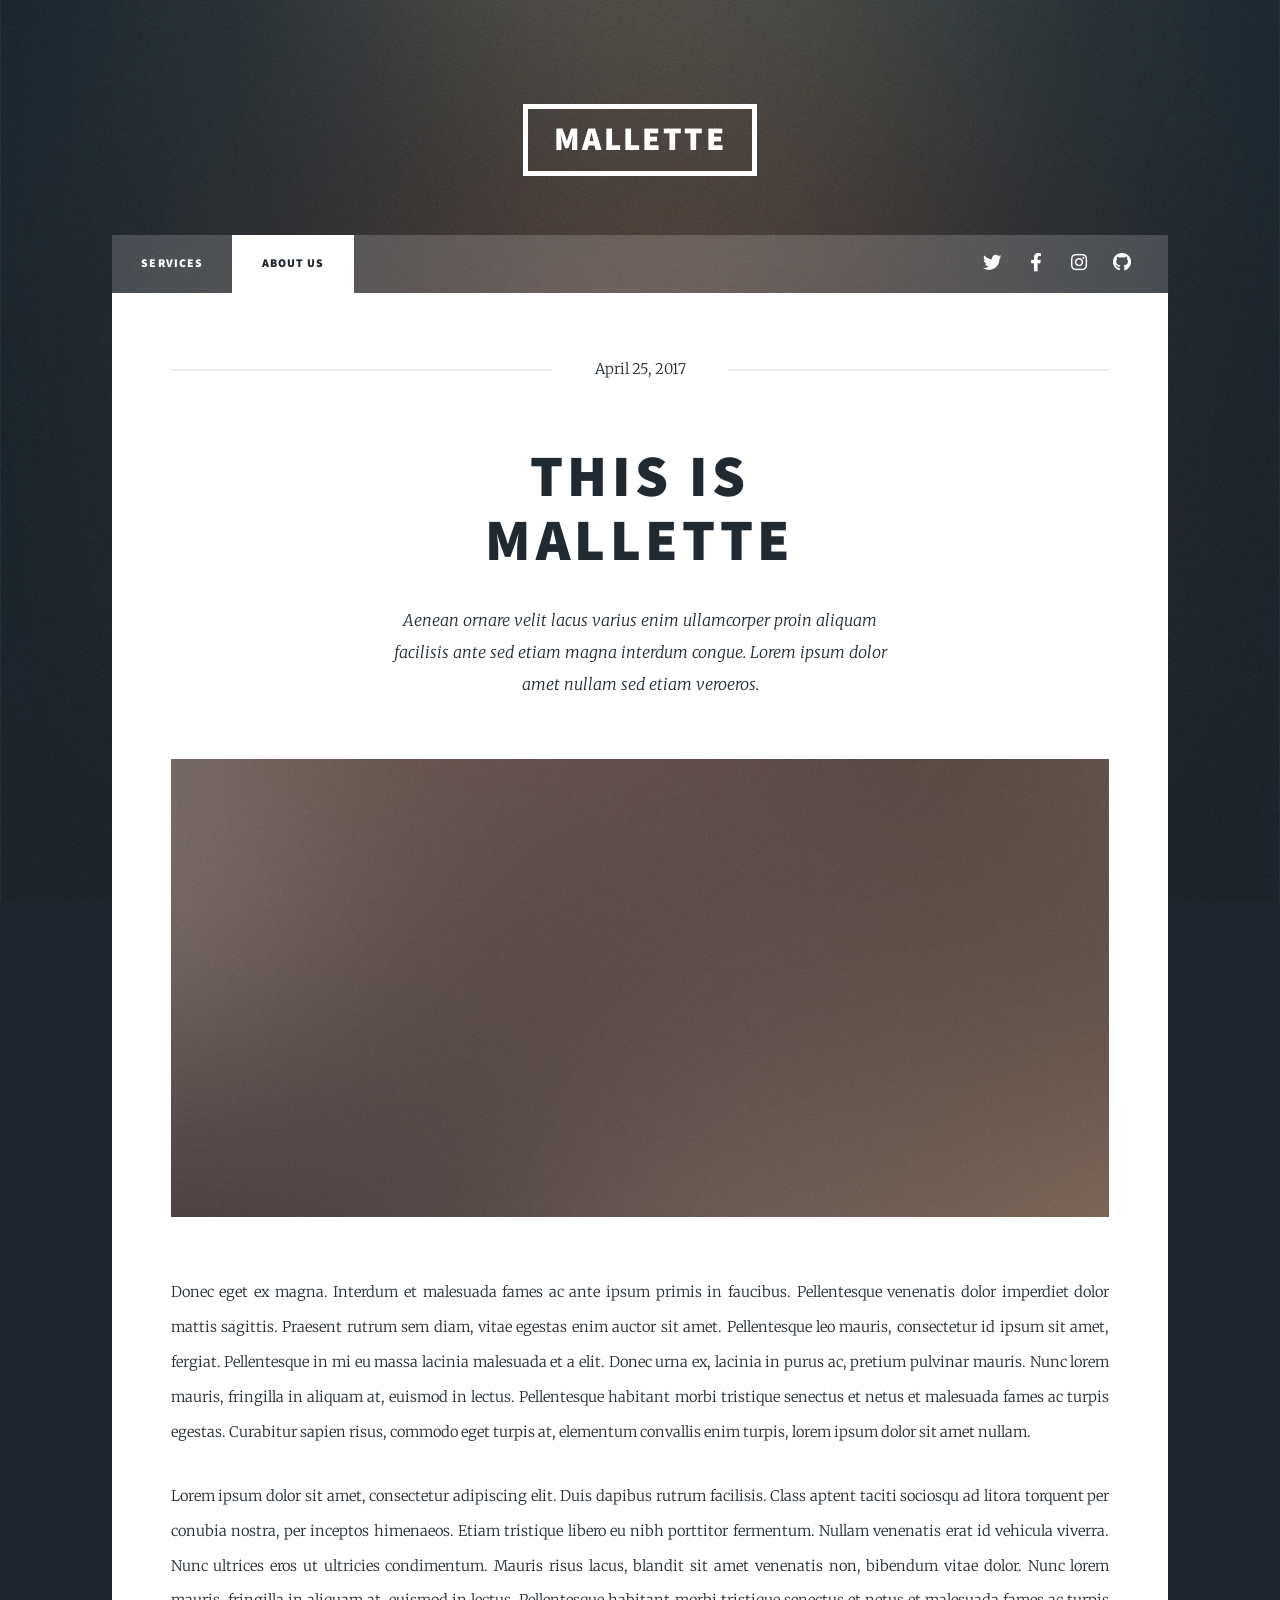
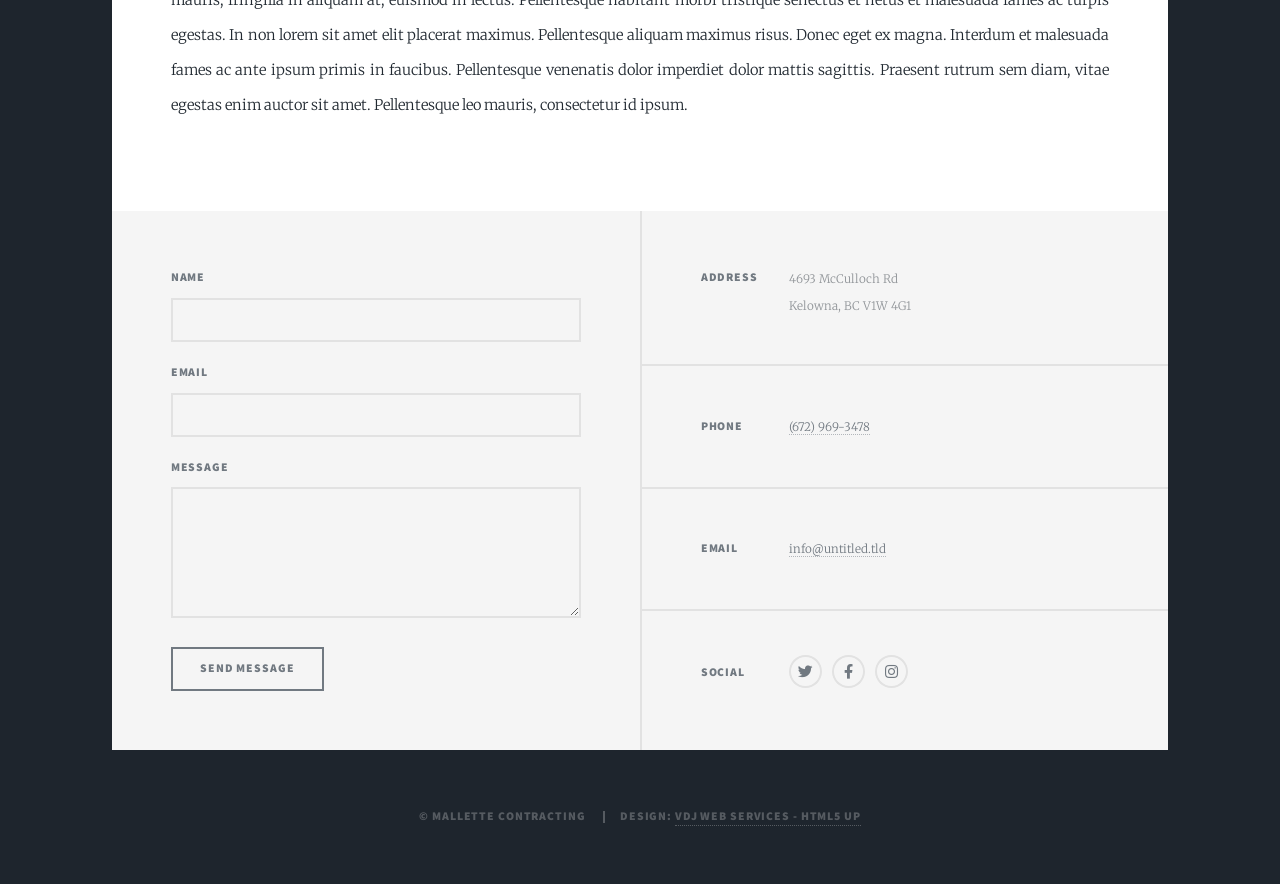
<file: generic.html>
<!DOCTYPE html>
<html>
  <head>
    <title>Mallette</title>
    <meta charset="utf-8" />
    <meta
      name="viewport"
      content="width=device-width, initial-scale=1, user-scalable=no"
    />
    <link rel="stylesheet" href="assets/css/main.css" />
    <noscript
      ><link rel="stylesheet" href="assets/css/noscript.css"
    /></noscript>
  </head>
  <body class="is-preload">
    <!-- Wrapper -->
    <div id="wrapper">
      <!-- Header -->
      <header id="header">
        <a href="index.html" class="logo">Mallette</a>
      </header>

      <!-- Nav -->
      <nav id="nav">
        <ul class="links">
          <li><a href="index.html">Services</a></li>
          <li class="active"><a href="generic.html">About Us</a></li>
          <!-- <li><a href="elements.html">Elements Reference</a></li> -->
        </ul>
        <ul class="icons">
          <li>
            <a href="#" class="icon brands fa-twitter"
              ><span class="label">Twitter</span></a
            >
          </li>
          <li>
            <a href="#" class="icon brands fa-facebook-f"
              ><span class="label">Facebook</span></a
            >
          </li>
          <li>
            <a href="#" class="icon brands fa-instagram"
              ><span class="label">Instagram</span></a
            >
          </li>
          <li>
            <a href="#" class="icon brands fa-github"
              ><span class="label">GitHub</span></a
            >
          </li>
        </ul>
      </nav>

      <!-- Main -->
      <div id="main">
        <!-- Post -->
        <section class="post">
          <header class="major">
            <span class="date">April 25, 2017</span>
            <h1>
              This is<br />
              Mallette
            </h1>
            <p>
              Aenean ornare velit lacus varius enim ullamcorper proin aliquam<br />
              facilisis ante sed etiam magna interdum congue. Lorem ipsum
              dolor<br />
              amet nullam sed etiam veroeros.
            </p>
          </header>
          <div class="image main"><img src="images/pic01.jpg" alt="" /></div>
          <p>
            Donec eget ex magna. Interdum et malesuada fames ac ante ipsum
            primis in faucibus. Pellentesque venenatis dolor imperdiet dolor
            mattis sagittis. Praesent rutrum sem diam, vitae egestas enim auctor
            sit amet. Pellentesque leo mauris, consectetur id ipsum sit amet,
            fergiat. Pellentesque in mi eu massa lacinia malesuada et a elit.
            Donec urna ex, lacinia in purus ac, pretium pulvinar mauris. Nunc
            lorem mauris, fringilla in aliquam at, euismod in lectus.
            Pellentesque habitant morbi tristique senectus et netus et malesuada
            fames ac turpis egestas. Curabitur sapien risus, commodo eget turpis
            at, elementum convallis enim turpis, lorem ipsum dolor sit amet
            nullam.
          </p>
          <p>
            Lorem ipsum dolor sit amet, consectetur adipiscing elit. Duis
            dapibus rutrum facilisis. Class aptent taciti sociosqu ad litora
            torquent per conubia nostra, per inceptos himenaeos. Etiam tristique
            libero eu nibh porttitor fermentum. Nullam venenatis erat id
            vehicula viverra. Nunc ultrices eros ut ultricies condimentum.
            Mauris risus lacus, blandit sit amet venenatis non, bibendum vitae
            dolor. Nunc lorem mauris, fringilla in aliquam at, euismod in
            lectus. Pellentesque habitant morbi tristique senectus et netus et
            malesuada fames ac turpis egestas. In non lorem sit amet elit
            placerat maximus. Pellentesque aliquam maximus risus. Donec eget ex
            magna. Interdum et malesuada fames ac ante ipsum primis in faucibus.
            Pellentesque venenatis dolor imperdiet dolor mattis sagittis.
            Praesent rutrum sem diam, vitae egestas enim auctor sit amet.
            Pellentesque leo mauris, consectetur id ipsum.
          </p>
        </section>
      </div>

      <!-- Footer -->
      <footer id="footer">
        <section>
          <form method="post" action="#">
            <div class="fields">
              <div class="field">
                <label for="name">Name</label>
                <input type="text" name="name" id="name" />
              </div>
              <div class="field">
                <label for="email">Email</label>
                <input type="text" name="email" id="email" />
              </div>
              <div class="field">
                <label for="message">Message</label>
                <textarea name="message" id="message" rows="3"></textarea>
              </div>
            </div>
            <ul class="actions">
              <li><input type="submit" value="Send Message" /></li>
            </ul>
          </form>
        </section>
        <section class="split contact">
          <section class="alt">
            <h3>Address</h3>
            <p>
				4693 McCulloch Rd<br />
				Kelowna, BC V1W 4G1
			  </p>
          </section>
          <section>
            <h3>Phone</h3>
            <p><a href="#">(672) 969-3478</a></p>
          </section>
          <section>
            <h3>Email</h3>
            <p><a href="#">info@untitled.tld</a></p>
          </section>
          <section>
            <h3>Social</h3>
            <ul class="icons alt">
              <li>
                <a href="#" class="icon brands alt fa-twitter"
                  ><span class="label">Twitter</span></a
                >
              </li>
              <li>
                <a href="#" class="icon brands alt fa-facebook-f"
                  ><span class="label">Facebook</span></a
                >
              </li>
              <li>
                <a href="#" class="icon brands alt fa-instagram"
                  ><span class="label">Instagram</span></a
                >
              </li>
              <!-- <li>
                <a href="#" class="icon brands alt fa-github"
                  ><span class="label">GitHub</span></a
                >
              </li> -->
            </ul>
          </section>
        </section>
      </footer>

      <!-- Copyright -->
      <div id="copyright">
        <ul>
          <li>&copy; Mallette COntracting</li>
          <li>
            Design:
            <a href="https://html5up.net">VDJ Web Services - HTML5 UP</a>
          </li>
        </ul>
      </div>
    </div>

    <!-- Scripts -->
    <script src="assets/js/jquery.min.js"></script>
    <script src="assets/js/jquery.scrollex.min.js"></script>
    <script src="assets/js/jquery.scrolly.min.js"></script>
    <script src="assets/js/browser.min.js"></script>
    <script src="assets/js/breakpoints.min.js"></script>
    <script src="assets/js/util.js"></script>
    <script src="assets/js/main.js"></script>
  </body>
</html>
</file>
<file: assets/css/main.css>
@import url(fontawesome-all.min.css);
@import url("https://fonts.googleapis.com/css?family=Merriweather:300,700,300italic,700italic|Source+Sans+Pro:900");

html, body, div, span, applet, object,
iframe, h1, h2, h3, h4, h5, h6, p, blockquote,
pre, a, abbr, acronym, address, big, cite,
code, del, dfn, em, img, ins, kbd, q, s, samp,
small, strike, strong, sub, sup, tt, var, b,
u, i, center, dl, dt, dd, ol, ul, li, fieldset,
form, label, legend, table, caption, tbody,
tfoot, thead, tr, th, td, article, aside,
canvas, details, embed, figure, figcaption,
footer, header, hgroup, menu, nav, output, ruby,
section, summary, time, mark, audio, video {
	margin: 0;
	padding: 0;
	border: 0;
	font-size: 100%;
	font: inherit;
	vertical-align: baseline;}

article, aside, details, figcaption, figure,
footer, header, hgroup, menu, nav, section {
	display: block;}

body {
	line-height: 1;
}

ol, ul {
	list-style: none;
}

blockquote, q {
	quotes: none;
}

	blockquote:before, blockquote:after, q:before, q:after {
		content: '';
		content: none;
	}

table {
	border-collapse: collapse;
	border-spacing: 0;
}

body {
	-webkit-text-size-adjust: none;
}

mark {
	background-color: transparent;
	color: inherit;
}

input::-moz-focus-inner {
	border: 0;
	padding: 0;
}

input, select, textarea {
	-moz-appearance: none;
	-webkit-appearance: none;
	-ms-appearance: none;
	appearance: none;
}

/* Basic */

	@-ms-viewport {
		width: device-width;
	}

	body {
		-ms-overflow-style: scrollbar;
	}

	@media screen and (max-width: 480px) {

		html, body {
			min-width: 320px;
		}

	}

	html {
		box-sizing: border-box;
	}

	*, *:before, *:after {
		box-sizing: inherit;
	}

	body {
		background-color: #1e252d;
	}

		body.is-preload *, body.is-preload *:before, body.is-preload *:after {
			-moz-animation: none !important;
			-webkit-animation: none !important;
			-ms-animation: none !important;
			animation: none !important;
			-moz-transition: none !important;
			-webkit-transition: none !important;
			-ms-transition: none !important;
			transition: none !important;
		}

/* Type */

	html {
		font-size: 16pt;
	}

		@media screen and (max-width: 1680px) {

			html {
				font-size: 12pt;
			}

		}

		@media screen and (max-width: 1280px) {

			html {
				font-size: 11pt;
			}

		}

		@media screen and (max-width: 360px) {

			html {
				font-size: 10pt;
			}

		}

	body {
		color: #212931;
	}

	body, input, select, textarea {
		font-family: "Merriweather", Georgia, serif;
		font-weight: 300;
		font-size: 1rem;
		line-height: 2.375;
	}

	a {
		-moz-transition: color 0.2s ease-in-out, background-color 0.2s ease-in-out, border-color 0.2s ease-in-out, box-shadow 0.2s ease-in-out;
		-webkit-transition: color 0.2s ease-in-out, background-color 0.2s ease-in-out, border-color 0.2s ease-in-out, box-shadow 0.2s ease-in-out;
		-ms-transition: color 0.2s ease-in-out, background-color 0.2s ease-in-out, border-color 0.2s ease-in-out, box-shadow 0.2s ease-in-out;
		transition: color 0.2s ease-in-out, background-color 0.2s ease-in-out, border-color 0.2s ease-in-out, box-shadow 0.2s ease-in-out;
		border-bottom: dotted 1px;
		text-decoration: none;
	}

		a:hover {
			border-bottom-color: transparent;
		}

	strong, b {
		font-weight: 600;
	}

	em, i {
		font-style: italic;
	}

	p {
		text-align: justify;
		margin: 0 0 2rem 0;
	}

	h1, h2, h3, h4, h5, h6 {
		font-family: "Source Sans Pro", Helvetica, sans-serif;
		font-weight: 900;
		line-height: 1.5;
		letter-spacing: 0.075em;
		text-transform: uppercase;
		margin: 0 0 1rem 0;
	}

		h1 a, h2 a, h3 a, h4 a, h5 a, h6 a {
			border-bottom: 0;
			color: inherit;
			text-decoration: none;
		}

	h1 {
		font-size: 4rem;
		line-height: 1.1;
		margin: 0 0 2rem 0;
	}

	h2 {
		font-size: 1.75rem;
		line-height: 1.3;
		margin: 0 0 1.5rem 0;
	}

	h3 {
		font-size: 1.25rem;
		margin: 0 0 1.5rem 0;
	}

	h4 {
		font-size: 1rem;
	}

	h5 {
		font-size: 0.9rem;
	}

	h6 {
		font-size: 0.8rem;
	}

	sub {
		font-size: 0.8rem;
		position: relative;
		top: 0.5rem;
	}

	sup {
		font-size: 0.8rem;
		position: relative;
		top: -0.5rem;
	}

	blockquote {
		border-left: solid 4px;
		font-style: italic;
		margin: 0 0 2rem 0;
		padding: 0.5rem 0 0.5rem 2rem;
	}

	code {
		border: solid 2px;
		font-family: "Courier New", monospace;
		font-size: 0.9rem;
		margin: 0 0.25rem;
		padding: 0.25rem 0.65rem;
	}

	pre {
		-webkit-overflow-scrolling: touch;
		font-family: "Courier New", monospace;
		font-size: 0.9rem;
		margin: 0 0 2rem 0;
	}

		pre code {
			display: block;
			line-height: 1.75;
			padding: 1rem 1.5rem;
			overflow-x: auto;
		}

	hr {
		border: 0;
		border-bottom: solid 2px;
		margin: 3rem 0;
	}

		hr.major {
			margin: 5rem 0;
		}

	.align-left {
		text-align: left;
	}

	.align-center {
		text-align: center;
	}

	.align-right {
		text-align: right;
	}

	input, select, textarea {
		color: #212931;
	}

	a {
		color: #212931;
		border-bottom-color: rgba(33, 41, 49, 0.5);
	}

		a:hover {
			border-bottom-color: transparent;
			color: #18bfef !important;
		}

	strong, b {
		color: #212931;
	}

	h1, h2, h3, h4, h5, h6 {
		color: #212931;
	}

	blockquote {
		border-left-color: #eeeeee;
	}

	code {
		background: rgba(220, 220, 220, 0.25);
		border-color: #eeeeee;
	}

	hr {
		border-bottom-color: #eeeeee;
	}

/* Row */

	.row {
		display: flex;
		flex-wrap: wrap;
		box-sizing: border-box;
		align-items: stretch;
	}

		.row > * {
			box-sizing: border-box;
		}

		.row.gtr-uniform > * > :last-child {
			margin-bottom: 0;
		}

		.row.aln-left {
			justify-content: flex-start;
		}

		.row.aln-center {
			justify-content: center;
		}

		.row.aln-right {
			justify-content: flex-end;
		}

		.row.aln-top {
			align-items: flex-start;
		}

		.row.aln-middle {
			align-items: center;
		}

		.row.aln-bottom {
			align-items: flex-end;
		}

		.row > .imp {
			order: -1;
		}

		.row > .col-1 {
			width: 8.33333%;
		}

		.row > .off-1 {
			margin-left: 8.33333%;
		}

		.row > .col-2 {
			width: 16.66667%;
		}

		.row > .off-2 {
			margin-left: 16.66667%;
		}

		.row > .col-3 {
			width: 25%;
		}

		.row > .off-3 {
			margin-left: 25%;
		}

		.row > .col-4 {
			width: 33.33333%;
		}

		.row > .off-4 {
			margin-left: 33.33333%;
		}

		.row > .col-5 {
			width: 41.66667%;
		}

		.row > .off-5 {
			margin-left: 41.66667%;
		}

		.row > .col-6 {
			width: 50%;
		}

		.row > .off-6 {
			margin-left: 50%;
		}

		.row > .col-7 {
			width: 58.33333%;
		}

		.row > .off-7 {
			margin-left: 58.33333%;
		}

		.row > .col-8 {
			width: 66.66667%;
		}

		.row > .off-8 {
			margin-left: 66.66667%;
		}

		.row > .col-9 {
			width: 75%;
		}

		.row > .off-9 {
			margin-left: 75%;
		}

		.row > .col-10 {
			width: 83.33333%;
		}

		.row > .off-10 {
			margin-left: 83.33333%;
		}

		.row > .col-11 {
			width: 91.66667%;
		}

		.row > .off-11 {
			margin-left: 91.66667%;
		}

		.row > .col-12 {
			width: 100%;
		}

		.row > .off-12 {
			margin-left: 100%;
		}

		.row.gtr-0 {
			margin-top: 0;
			margin-left: 0rem;
		}

			.row.gtr-0 > * {
				padding: 0 0 0 0rem;
			}

			.row.gtr-0.gtr-uniform {
				margin-top: 0rem;
			}

				.row.gtr-0.gtr-uniform > * {
					padding-top: 0rem;
				}

		.row.gtr-25 {
			margin-top: 0;
			margin-left: -0.375rem;
		}

			.row.gtr-25 > * {
				padding: 0 0 0 0.375rem;
			}

			.row.gtr-25.gtr-uniform {
				margin-top: -0.375rem;
			}

				.row.gtr-25.gtr-uniform > * {
					padding-top: 0.375rem;
				}

		.row.gtr-50 {
			margin-top: 0;
			margin-left: -0.75rem;
		}

			.row.gtr-50 > * {
				padding: 0 0 0 0.75rem;
			}

			.row.gtr-50.gtr-uniform {
				margin-top: -0.75rem;
			}

				.row.gtr-50.gtr-uniform > * {
					padding-top: 0.75rem;
				}

		.row {
			margin-top: 0;
			margin-left: -1.5rem;
		}

			.row > * {
				padding: 0 0 0 1.5rem;
			}

			.row.gtr-uniform {
				margin-top: -1.5rem;
			}

				.row.gtr-uniform > * {
					padding-top: 1.5rem;
				}

		.row.gtr-150 {
			margin-top: 0;
			margin-left: -2.25rem;
		}

			.row.gtr-150 > * {
				padding: 0 0 0 2.25rem;
			}

			.row.gtr-150.gtr-uniform {
				margin-top: -2.25rem;
			}

				.row.gtr-150.gtr-uniform > * {
					padding-top: 2.25rem;
				}

		.row.gtr-200 {
			margin-top: 0;
			margin-left: -3rem;
		}

			.row.gtr-200 > * {
				padding: 0 0 0 3rem;
			}

			.row.gtr-200.gtr-uniform {
				margin-top: -3rem;
			}

				.row.gtr-200.gtr-uniform > * {
					padding-top: 3rem;
				}

		@media screen and (max-width: 1680px) {

			.row {
				display: flex;
				flex-wrap: wrap;
				box-sizing: border-box;
				align-items: stretch;
			}

				.row > * {
					box-sizing: border-box;
				}

				.row.gtr-uniform > * > :last-child {
					margin-bottom: 0;
				}

				.row.aln-left {
					justify-content: flex-start;
				}

				.row.aln-center {
					justify-content: center;
				}

				.row.aln-right {
					justify-content: flex-end;
				}

				.row.aln-top {
					align-items: flex-start;
				}

				.row.aln-middle {
					align-items: center;
				}

				.row.aln-bottom {
					align-items: flex-end;
				}

				.row > .imp-xlarge {
					order: -1;
				}

				.row > .col-1-xlarge {
					width: 8.33333%;
				}

				.row > .off-1-xlarge {
					margin-left: 8.33333%;
				}

				.row > .col-2-xlarge {
					width: 16.66667%;
				}

				.row > .off-2-xlarge {
					margin-left: 16.66667%;
				}

				.row > .col-3-xlarge {
					width: 25%;
				}

				.row > .off-3-xlarge {
					margin-left: 25%;
				}

				.row > .col-4-xlarge {
					width: 33.33333%;
				}

				.row > .off-4-xlarge {
					margin-left: 33.33333%;
				}

				.row > .col-5-xlarge {
					width: 41.66667%;
				}

				.row > .off-5-xlarge {
					margin-left: 41.66667%;
				}

				.row > .col-6-xlarge {
					width: 50%;
				}

				.row > .off-6-xlarge {
					margin-left: 50%;
				}

				.row > .col-7-xlarge {
					width: 58.33333%;
				}

				.row > .off-7-xlarge {
					margin-left: 58.33333%;
				}

				.row > .col-8-xlarge {
					width: 66.66667%;
				}

				.row > .off-8-xlarge {
					margin-left: 66.66667%;
				}

				.row > .col-9-xlarge {
					width: 75%;
				}

				.row > .off-9-xlarge {
					margin-left: 75%;
				}

				.row > .col-10-xlarge {
					width: 83.33333%;
				}

				.row > .off-10-xlarge {
					margin-left: 83.33333%;
				}

				.row > .col-11-xlarge {
					width: 91.66667%;
				}

				.row > .off-11-xlarge {
					margin-left: 91.66667%;
				}

				.row > .col-12-xlarge {
					width: 100%;
				}

				.row > .off-12-xlarge {
					margin-left: 100%;
				}

				.row.gtr-0 {
					margin-top: 0;
					margin-left: 0rem;
				}

					.row.gtr-0 > * {
						padding: 0 0 0 0rem;
					}

					.row.gtr-0.gtr-uniform {
						margin-top: 0rem;
					}

						.row.gtr-0.gtr-uniform > * {
							padding-top: 0rem;
						}

				.row.gtr-25 {
					margin-top: 0;
					margin-left: -0.375rem;
				}

					.row.gtr-25 > * {
						padding: 0 0 0 0.375rem;
					}

					.row.gtr-25.gtr-uniform {
						margin-top: -0.375rem;
					}

						.row.gtr-25.gtr-uniform > * {
							padding-top: 0.375rem;
						}

				.row.gtr-50 {
					margin-top: 0;
					margin-left: -0.75rem;
				}

					.row.gtr-50 > * {
						padding: 0 0 0 0.75rem;
					}

					.row.gtr-50.gtr-uniform {
						margin-top: -0.75rem;
					}

						.row.gtr-50.gtr-uniform > * {
							padding-top: 0.75rem;
						}

				.row {
					margin-top: 0;
					margin-left: -1.5rem;
				}

					.row > * {
						padding: 0 0 0 1.5rem;
					}

					.row.gtr-uniform {
						margin-top: -1.5rem;
					}

						.row.gtr-uniform > * {
							padding-top: 1.5rem;
						}

				.row.gtr-150 {
					margin-top: 0;
					margin-left: -2.25rem;
				}

					.row.gtr-150 > * {
						padding: 0 0 0 2.25rem;
					}

					.row.gtr-150.gtr-uniform {
						margin-top: -2.25rem;
					}

						.row.gtr-150.gtr-uniform > * {
							padding-top: 2.25rem;
						}

				.row.gtr-200 {
					margin-top: 0;
					margin-left: -3rem;
				}

					.row.gtr-200 > * {
						padding: 0 0 0 3rem;
					}

					.row.gtr-200.gtr-uniform {
						margin-top: -3rem;
					}

						.row.gtr-200.gtr-uniform > * {
							padding-top: 3rem;
						}

		}

		@media screen and (max-width: 1280px) {

			.row {
				display: flex;
				flex-wrap: wrap;
				box-sizing: border-box;
				align-items: stretch;
			}

				.row > * {
					box-sizing: border-box;
				}

				.row.gtr-uniform > * > :last-child {
					margin-bottom: 0;
				}

				.row.aln-left {
					justify-content: flex-start;
				}

				.row.aln-center {
					justify-content: center;
				}

				.row.aln-right {
					justify-content: flex-end;
				}

				.row.aln-top {
					align-items: flex-start;
				}

				.row.aln-middle {
					align-items: center;
				}

				.row.aln-bottom {
					align-items: flex-end;
				}

				.row > .imp-large {
					order: -1;
				}

				.row > .col-1-large {
					width: 8.33333%;
				}

				.row > .off-1-large {
					margin-left: 8.33333%;
				}

				.row > .col-2-large {
					width: 16.66667%;
				}

				.row > .off-2-large {
					margin-left: 16.66667%;
				}

				.row > .col-3-large {
					width: 25%;
				}

				.row > .off-3-large {
					margin-left: 25%;
				}

				.row > .col-4-large {
					width: 33.33333%;
				}

				.row > .off-4-large {
					margin-left: 33.33333%;
				}

				.row > .col-5-large {
					width: 41.66667%;
				}

				.row > .off-5-large {
					margin-left: 41.66667%;
				}

				.row > .col-6-large {
					width: 50%;
				}

				.row > .off-6-large {
					margin-left: 50%;
				}

				.row > .col-7-large {
					width: 58.33333%;
				}

				.row > .off-7-large {
					margin-left: 58.33333%;
				}

				.row > .col-8-large {
					width: 66.66667%;
				}

				.row > .off-8-large {
					margin-left: 66.66667%;
				}

				.row > .col-9-large {
					width: 75%;
				}

				.row > .off-9-large {
					margin-left: 75%;
				}

				.row > .col-10-large {
					width: 83.33333%;
				}

				.row > .off-10-large {
					margin-left: 83.33333%;
				}

				.row > .col-11-large {
					width: 91.66667%;
				}

				.row > .off-11-large {
					margin-left: 91.66667%;
				}

				.row > .col-12-large {
					width: 100%;
				}

				.row > .off-12-large {
					margin-left: 100%;
				}

				.row.gtr-0 {
					margin-top: 0;
					margin-left: 0rem;
				}

					.row.gtr-0 > * {
						padding: 0 0 0 0rem;
					}

					.row.gtr-0.gtr-uniform {
						margin-top: 0rem;
					}

						.row.gtr-0.gtr-uniform > * {
							padding-top: 0rem;
						}

				.row.gtr-25 {
					margin-top: 0;
					margin-left: -0.375rem;
				}

					.row.gtr-25 > * {
						padding: 0 0 0 0.375rem;
					}

					.row.gtr-25.gtr-uniform {
						margin-top: -0.375rem;
					}

						.row.gtr-25.gtr-uniform > * {
							padding-top: 0.375rem;
						}

				.row.gtr-50 {
					margin-top: 0;
					margin-left: -0.75rem;
				}

					.row.gtr-50 > * {
						padding: 0 0 0 0.75rem;
					}

					.row.gtr-50.gtr-uniform {
						margin-top: -0.75rem;
					}

						.row.gtr-50.gtr-uniform > * {
							padding-top: 0.75rem;
						}

				.row {
					margin-top: 0;
					margin-left: -1.5rem;
				}

					.row > * {
						padding: 0 0 0 1.5rem;
					}

					.row.gtr-uniform {
						margin-top: -1.5rem;
					}

						.row.gtr-uniform > * {
							padding-top: 1.5rem;
						}

				.row.gtr-150 {
					margin-top: 0;
					margin-left: -2.25rem;
				}

					.row.gtr-150 > * {
						padding: 0 0 0 2.25rem;
					}

					.row.gtr-150.gtr-uniform {
						margin-top: -2.25rem;
					}

						.row.gtr-150.gtr-uniform > * {
							padding-top: 2.25rem;
						}

				.row.gtr-200 {
					margin-top: 0;
					margin-left: -3rem;
				}

					.row.gtr-200 > * {
						padding: 0 0 0 3rem;
					}

					.row.gtr-200.gtr-uniform {
						margin-top: -3rem;
					}

						.row.gtr-200.gtr-uniform > * {
							padding-top: 3rem;
						}

		}

		@media screen and (max-width: 980px) {

			.row {
				display: flex;
				flex-wrap: wrap;
				box-sizing: border-box;
				align-items: stretch;
			}

				.row > * {
					box-sizing: border-box;
				}

				.row.gtr-uniform > * > :last-child {
					margin-bottom: 0;
				}

				.row.aln-left {
					justify-content: flex-start;
				}

				.row.aln-center {
					justify-content: center;
				}

				.row.aln-right {
					justify-content: flex-end;
				}

				.row.aln-top {
					align-items: flex-start;
				}

				.row.aln-middle {
					align-items: center;
				}

				.row.aln-bottom {
					align-items: flex-end;
				}

				.row > .imp-medium {
					order: -1;
				}

				.row > .col-1-medium {
					width: 8.33333%;
				}

				.row > .off-1-medium {
					margin-left: 8.33333%;
				}

				.row > .col-2-medium {
					width: 16.66667%;
				}

				.row > .off-2-medium {
					margin-left: 16.66667%;
				}

				.row > .col-3-medium {
					width: 25%;
				}

				.row > .off-3-medium {
					margin-left: 25%;
				}

				.row > .col-4-medium {
					width: 33.33333%;
				}

				.row > .off-4-medium {
					margin-left: 33.33333%;
				}

				.row > .col-5-medium {
					width: 41.66667%;
				}

				.row > .off-5-medium {
					margin-left: 41.66667%;
				}

				.row > .col-6-medium {
					width: 50%;
				}

				.row > .off-6-medium {
					margin-left: 50%;
				}

				.row > .col-7-medium {
					width: 58.33333%;
				}

				.row > .off-7-medium {
					margin-left: 58.33333%;
				}

				.row > .col-8-medium {
					width: 66.66667%;
				}

				.row > .off-8-medium {
					margin-left: 66.66667%;
				}

				.row > .col-9-medium {
					width: 75%;
				}

				.row > .off-9-medium {
					margin-left: 75%;
				}

				.row > .col-10-medium {
					width: 83.33333%;
				}

				.row > .off-10-medium {
					margin-left: 83.33333%;
				}

				.row > .col-11-medium {
					width: 91.66667%;
				}

				.row > .off-11-medium {
					margin-left: 91.66667%;
				}

				.row > .col-12-medium {
					width: 100%;
				}

				.row > .off-12-medium {
					margin-left: 100%;
				}

				.row.gtr-0 {
					margin-top: 0;
					margin-left: 0rem;
				}

					.row.gtr-0 > * {
						padding: 0 0 0 0rem;
					}

					.row.gtr-0.gtr-uniform {
						margin-top: 0rem;
					}

						.row.gtr-0.gtr-uniform > * {
							padding-top: 0rem;
						}

				.row.gtr-25 {
					margin-top: 0;
					margin-left: -0.375rem;
				}

					.row.gtr-25 > * {
						padding: 0 0 0 0.375rem;
					}

					.row.gtr-25.gtr-uniform {
						margin-top: -0.375rem;
					}

						.row.gtr-25.gtr-uniform > * {
							padding-top: 0.375rem;
						}

				.row.gtr-50 {
					margin-top: 0;
					margin-left: -0.75rem;
				}

					.row.gtr-50 > * {
						padding: 0 0 0 0.75rem;
					}

					.row.gtr-50.gtr-uniform {
						margin-top: -0.75rem;
					}

						.row.gtr-50.gtr-uniform > * {
							padding-top: 0.75rem;
						}

				.row {
					margin-top: 0;
					margin-left: -1.5rem;
				}

					.row > * {
						padding: 0 0 0 1.5rem;
					}

					.row.gtr-uniform {
						margin-top: -1.5rem;
					}

						.row.gtr-uniform > * {
							padding-top: 1.5rem;
						}

				.row.gtr-150 {
					margin-top: 0;
					margin-left: -2.25rem;
				}

					.row.gtr-150 > * {
						padding: 0 0 0 2.25rem;
					}

					.row.gtr-150.gtr-uniform {
						margin-top: -2.25rem;
					}

						.row.gtr-150.gtr-uniform > * {
							padding-top: 2.25rem;
						}

				.row.gtr-200 {
					margin-top: 0;
					margin-left: -3rem;
				}

					.row.gtr-200 > * {
						padding: 0 0 0 3rem;
					}

					.row.gtr-200.gtr-uniform {
						margin-top: -3rem;
					}

						.row.gtr-200.gtr-uniform > * {
							padding-top: 3rem;
						}

		}

		@media screen and (max-width: 736px) {

			.row {
				display: flex;
				flex-wrap: wrap;
				box-sizing: border-box;
				align-items: stretch;
			}

				.row > * {
					box-sizing: border-box;
				}

				.row.gtr-uniform > * > :last-child {
					margin-bottom: 0;
				}

				.row.aln-left {
					justify-content: flex-start;
				}

				.row.aln-center {
					justify-content: center;
				}

				.row.aln-right {
					justify-content: flex-end;
				}

				.row.aln-top {
					align-items: flex-start;
				}

				.row.aln-middle {
					align-items: center;
				}

				.row.aln-bottom {
					align-items: flex-end;
				}

				.row > .imp-small {
					order: -1;
				}

				.row > .col-1-small {
					width: 8.33333%;
				}

				.row > .off-1-small {
					margin-left: 8.33333%;
				}

				.row > .col-2-small {
					width: 16.66667%;
				}

				.row > .off-2-small {
					margin-left: 16.66667%;
				}

				.row > .col-3-small {
					width: 25%;
				}

				.row > .off-3-small {
					margin-left: 25%;
				}

				.row > .col-4-small {
					width: 33.33333%;
				}

				.row > .off-4-small {
					margin-left: 33.33333%;
				}

				.row > .col-5-small {
					width: 41.66667%;
				}

				.row > .off-5-small {
					margin-left: 41.66667%;
				}

				.row > .col-6-small {
					width: 50%;
				}

				.row > .off-6-small {
					margin-left: 50%;
				}

				.row > .col-7-small {
					width: 58.33333%;
				}

				.row > .off-7-small {
					margin-left: 58.33333%;
				}

				.row > .col-8-small {
					width: 66.66667%;
				}

				.row > .off-8-small {
					margin-left: 66.66667%;
				}

				.row > .col-9-small {
					width: 75%;
				}

				.row > .off-9-small {
					margin-left: 75%;
				}

				.row > .col-10-small {
					width: 83.33333%;
				}

				.row > .off-10-small {
					margin-left: 83.33333%;
				}

				.row > .col-11-small {
					width: 91.66667%;
				}

				.row > .off-11-small {
					margin-left: 91.66667%;
				}

				.row > .col-12-small {
					width: 100%;
				}

				.row > .off-12-small {
					margin-left: 100%;
				}

				.row.gtr-0 {
					margin-top: 0;
					margin-left: 0rem;
				}

					.row.gtr-0 > * {
						padding: 0 0 0 0rem;
					}

					.row.gtr-0.gtr-uniform {
						margin-top: 0rem;
					}

						.row.gtr-0.gtr-uniform > * {
							padding-top: 0rem;
						}

				.row.gtr-25 {
					margin-top: 0;
					margin-left: -0.375rem;
				}

					.row.gtr-25 > * {
						padding: 0 0 0 0.375rem;
					}

					.row.gtr-25.gtr-uniform {
						margin-top: -0.375rem;
					}

						.row.gtr-25.gtr-uniform > * {
							padding-top: 0.375rem;
						}

				.row.gtr-50 {
					margin-top: 0;
					margin-left: -0.75rem;
				}

					.row.gtr-50 > * {
						padding: 0 0 0 0.75rem;
					}

					.row.gtr-50.gtr-uniform {
						margin-top: -0.75rem;
					}

						.row.gtr-50.gtr-uniform > * {
							padding-top: 0.75rem;
						}

				.row {
					margin-top: 0;
					margin-left: -1.5rem;
				}

					.row > * {
						padding: 0 0 0 1.5rem;
					}

					.row.gtr-uniform {
						margin-top: -1.5rem;
					}

						.row.gtr-uniform > * {
							padding-top: 1.5rem;
						}

				.row.gtr-150 {
					margin-top: 0;
					margin-left: -2.25rem;
				}

					.row.gtr-150 > * {
						padding: 0 0 0 2.25rem;
					}

					.row.gtr-150.gtr-uniform {
						margin-top: -2.25rem;
					}

						.row.gtr-150.gtr-uniform > * {
							padding-top: 2.25rem;
						}

				.row.gtr-200 {
					margin-top: 0;
					margin-left: -3rem;
				}

					.row.gtr-200 > * {
						padding: 0 0 0 3rem;
					}

					.row.gtr-200.gtr-uniform {
						margin-top: -3rem;
					}

						.row.gtr-200.gtr-uniform > * {
							padding-top: 3rem;
						}

		}

		@media screen and (max-width: 480px) {

			.row {
				display: flex;
				flex-wrap: wrap;
				box-sizing: border-box;
				align-items: stretch;
			}

				.row > * {
					box-sizing: border-box;
				}

				.row.gtr-uniform > * > :last-child {
					margin-bottom: 0;
				}

				.row.aln-left {
					justify-content: flex-start;
				}

				.row.aln-center {
					justify-content: center;
				}

				.row.aln-right {
					justify-content: flex-end;
				}

				.row.aln-top {
					align-items: flex-start;
				}

				.row.aln-middle {
					align-items: center;
				}

				.row.aln-bottom {
					align-items: flex-end;
				}

				.row > .imp-xsmall {
					order: -1;
				}

				.row > .col-1-xsmall {
					width: 8.33333%;
				}

				.row > .off-1-xsmall {
					margin-left: 8.33333%;
				}

				.row > .col-2-xsmall {
					width: 16.66667%;
				}

				.row > .off-2-xsmall {
					margin-left: 16.66667%;
				}

				.row > .col-3-xsmall {
					width: 25%;
				}

				.row > .off-3-xsmall {
					margin-left: 25%;
				}

				.row > .col-4-xsmall {
					width: 33.33333%;
				}

				.row > .off-4-xsmall {
					margin-left: 33.33333%;
				}

				.row > .col-5-xsmall {
					width: 41.66667%;
				}

				.row > .off-5-xsmall {
					margin-left: 41.66667%;
				}

				.row > .col-6-xsmall {
					width: 50%;
				}

				.row > .off-6-xsmall {
					margin-left: 50%;
				}

				.row > .col-7-xsmall {
					width: 58.33333%;
				}

				.row > .off-7-xsmall {
					margin-left: 58.33333%;
				}

				.row > .col-8-xsmall {
					width: 66.66667%;
				}

				.row > .off-8-xsmall {
					margin-left: 66.66667%;
				}

				.row > .col-9-xsmall {
					width: 75%;
				}

				.row > .off-9-xsmall {
					margin-left: 75%;
				}

				.row > .col-10-xsmall {
					width: 83.33333%;
				}

				.row > .off-10-xsmall {
					margin-left: 83.33333%;
				}

				.row > .col-11-xsmall {
					width: 91.66667%;
				}

				.row > .off-11-xsmall {
					margin-left: 91.66667%;
				}

				.row > .col-12-xsmall {
					width: 100%;
				}

				.row > .off-12-xsmall {
					margin-left: 100%;
				}

				.row.gtr-0 {
					margin-top: 0;
					margin-left: 0rem;
				}

					.row.gtr-0 > * {
						padding: 0 0 0 0rem;
					}

					.row.gtr-0.gtr-uniform {
						margin-top: 0rem;
					}

						.row.gtr-0.gtr-uniform > * {
							padding-top: 0rem;
						}

				.row.gtr-25 {
					margin-top: 0;
					margin-left: -0.375rem;
				}

					.row.gtr-25 > * {
						padding: 0 0 0 0.375rem;
					}

					.row.gtr-25.gtr-uniform {
						margin-top: -0.375rem;
					}

						.row.gtr-25.gtr-uniform > * {
							padding-top: 0.375rem;
						}

				.row.gtr-50 {
					margin-top: 0;
					margin-left: -0.75rem;
				}

					.row.gtr-50 > * {
						padding: 0 0 0 0.75rem;
					}

					.row.gtr-50.gtr-uniform {
						margin-top: -0.75rem;
					}

						.row.gtr-50.gtr-uniform > * {
							padding-top: 0.75rem;
						}

				.row {
					margin-top: 0;
					margin-left: -1.5rem;
				}

					.row > * {
						padding: 0 0 0 1.5rem;
					}

					.row.gtr-uniform {
						margin-top: -1.5rem;
					}

						.row.gtr-uniform > * {
							padding-top: 1.5rem;
						}

				.row.gtr-150 {
					margin-top: 0;
					margin-left: -2.25rem;
				}

					.row.gtr-150 > * {
						padding: 0 0 0 2.25rem;
					}

					.row.gtr-150.gtr-uniform {
						margin-top: -2.25rem;
					}

						.row.gtr-150.gtr-uniform > * {
							padding-top: 2.25rem;
						}

				.row.gtr-200 {
					margin-top: 0;
					margin-left: -3rem;
				}

					.row.gtr-200 > * {
						padding: 0 0 0 3rem;
					}

					.row.gtr-200.gtr-uniform {
						margin-top: -3rem;
					}

						.row.gtr-200.gtr-uniform > * {
							padding-top: 3rem;
						}

		}

		@media screen and (max-width: 360px) {

			.row {
				display: flex;
				flex-wrap: wrap;
				box-sizing: border-box;
				align-items: stretch;
			}

				.row > * {
					box-sizing: border-box;
				}

				.row.gtr-uniform > * > :last-child {
					margin-bottom: 0;
				}

				.row.aln-left {
					justify-content: flex-start;
				}

				.row.aln-center {
					justify-content: center;
				}

				.row.aln-right {
					justify-content: flex-end;
				}

				.row.aln-top {
					align-items: flex-start;
				}

				.row.aln-middle {
					align-items: center;
				}

				.row.aln-bottom {
					align-items: flex-end;
				}

				.row > .imp-xxsmall {
					order: -1;
				}

				.row > .col-1-xxsmall {
					width: 8.33333%;
				}

				.row > .off-1-xxsmall {
					margin-left: 8.33333%;
				}

				.row > .col-2-xxsmall {
					width: 16.66667%;
				}

				.row > .off-2-xxsmall {
					margin-left: 16.66667%;
				}

				.row > .col-3-xxsmall {
					width: 25%;
				}

				.row > .off-3-xxsmall {
					margin-left: 25%;
				}

				.row > .col-4-xxsmall {
					width: 33.33333%;
				}

				.row > .off-4-xxsmall {
					margin-left: 33.33333%;
				}

				.row > .col-5-xxsmall {
					width: 41.66667%;
				}

				.row > .off-5-xxsmall {
					margin-left: 41.66667%;
				}

				.row > .col-6-xxsmall {
					width: 50%;
				}

				.row > .off-6-xxsmall {
					margin-left: 50%;
				}

				.row > .col-7-xxsmall {
					width: 58.33333%;
				}

				.row > .off-7-xxsmall {
					margin-left: 58.33333%;
				}

				.row > .col-8-xxsmall {
					width: 66.66667%;
				}

				.row > .off-8-xxsmall {
					margin-left: 66.66667%;
				}

				.row > .col-9-xxsmall {
					width: 75%;
				}

				.row > .off-9-xxsmall {
					margin-left: 75%;
				}

				.row > .col-10-xxsmall {
					width: 83.33333%;
				}

				.row > .off-10-xxsmall {
					margin-left: 83.33333%;
				}

				.row > .col-11-xxsmall {
					width: 91.66667%;
				}

				.row > .off-11-xxsmall {
					margin-left: 91.66667%;
				}

				.row > .col-12-xxsmall {
					width: 100%;
				}

				.row > .off-12-xxsmall {
					margin-left: 100%;
				}

				.row.gtr-0 {
					margin-top: 0;
					margin-left: 0rem;
				}

					.row.gtr-0 > * {
						padding: 0 0 0 0rem;
					}

					.row.gtr-0.gtr-uniform {
						margin-top: 0rem;
					}

						.row.gtr-0.gtr-uniform > * {
							padding-top: 0rem;
						}

				.row.gtr-25 {
					margin-top: 0;
					margin-left: -0.375rem;
				}

					.row.gtr-25 > * {
						padding: 0 0 0 0.375rem;
					}

					.row.gtr-25.gtr-uniform {
						margin-top: -0.375rem;
					}

						.row.gtr-25.gtr-uniform > * {
							padding-top: 0.375rem;
						}

				.row.gtr-50 {
					margin-top: 0;
					margin-left: -0.75rem;
				}

					.row.gtr-50 > * {
						padding: 0 0 0 0.75rem;
					}

					.row.gtr-50.gtr-uniform {
						margin-top: -0.75rem;
					}

						.row.gtr-50.gtr-uniform > * {
							padding-top: 0.75rem;
						}

				.row {
					margin-top: 0;
					margin-left: -1.5rem;
				}

					.row > * {
						padding: 0 0 0 1.5rem;
					}

					.row.gtr-uniform {
						margin-top: -1.5rem;
					}

						.row.gtr-uniform > * {
							padding-top: 1.5rem;
						}

				.row.gtr-150 {
					margin-top: 0;
					margin-left: -2.25rem;
				}

					.row.gtr-150 > * {
						padding: 0 0 0 2.25rem;
					}

					.row.gtr-150.gtr-uniform {
						margin-top: -2.25rem;
					}

						.row.gtr-150.gtr-uniform > * {
							padding-top: 2.25rem;
						}

				.row.gtr-200 {
					margin-top: 0;
					margin-left: -3rem;
				}

					.row.gtr-200 > * {
						padding: 0 0 0 3rem;
					}

					.row.gtr-200.gtr-uniform {
						margin-top: -3rem;
					}

						.row.gtr-200.gtr-uniform > * {
							padding-top: 3rem;
						}

		}

/* Box */

	.box {
		border: solid 2px;
		margin-bottom: 2rem;
		padding: 1.5rem;
	}

		.box > :last-child,
		.box > :last-child > :last-child,
		.box > :last-child > :last-child > :last-child {
			margin-bottom: 0;
		}

		.box.alt {
			border: 0;
			border-radius: 0;
			padding: 0;
		}

	.box {
		border-color: #eeeeee;
	}

/* Button */

	input[type="submit"],
	input[type="reset"],
	input[type="button"],
	button,
	.button {
		-moz-appearance: none;
		-webkit-appearance: none;
		-ms-appearance: none;
		appearance: none;
		-moz-transition: background-color 0.2s ease-in-out, box-shadow 0.2s ease-in-out, color 0.2s ease-in-out;
		-webkit-transition: background-color 0.2s ease-in-out, box-shadow 0.2s ease-in-out, color 0.2s ease-in-out;
		-ms-transition: background-color 0.2s ease-in-out, box-shadow 0.2s ease-in-out, color 0.2s ease-in-out;
		transition: background-color 0.2s ease-in-out, box-shadow 0.2s ease-in-out, color 0.2s ease-in-out;
		border: 0;
		border-radius: 0;
		cursor: pointer;
		display: inline-block;
		font-family: "Source Sans Pro", Helvetica, sans-serif;
		font-size: 0.8rem;
		font-weight: 900;
		letter-spacing: 0.075em;
		height: 3rem;
		line-height: 3rem;
		padding: 0 2rem;
		text-align: center;
		text-decoration: none;
		text-transform: uppercase;
		white-space: nowrap;
	}

		input[type="submit"].icon:before,
		input[type="reset"].icon:before,
		input[type="button"].icon:before,
		button.icon:before,
		.button.icon:before {
			margin-right: 0.5rem;
		}

		input[type="submit"].icon.solo,
		input[type="reset"].icon.solo,
		input[type="button"].icon.solo,
		button.icon.solo,
		.button.icon.solo {
			position: relative;
			width: 4rem;
			height: 4rem;
			line-height: 4rem;
			border-radius: 4rem;
			text-indent: 4rem;
			overflow: hidden;
			padding: 0;
			white-space: nowrap;
		}

			input[type="submit"].icon.solo:before,
			input[type="reset"].icon.solo:before,
			input[type="button"].icon.solo:before,
			button.icon.solo:before,
			.button.icon.solo:before {
				position: absolute;
				display: block;
				top: 0;
				left: 0;
				width: inherit;
				height: inherit;
				line-height: inherit;
				font-size: 1.25rem;
				margin-right: 0;
				text-align: center;
				text-indent: 0;
			}

		input[type="submit"].fit,
		input[type="reset"].fit,
		input[type="button"].fit,
		button.fit,
		.button.fit {
			width: 100%;
		}

		input[type="submit"].small,
		input[type="reset"].small,
		input[type="button"].small,
		button.small,
		.button.small {
			font-size: 0.7rem;
			height: 2.5rem;
			line-height: 2.5rem;
			padding: 0 1.5rem;
		}

		input[type="submit"].large,
		input[type="reset"].large,
		input[type="button"].large,
		button.large,
		.button.large {
			font-size: 0.9rem;
			height: 3.5rem;
			line-height: 3.5rem;
			padding: 0 2.75rem;
		}

		@media screen and (max-width: 980px) {

			input[type="submit"],
			input[type="reset"],
			input[type="button"],
			button,
			.button {
				font-size: 0.9rem;
				height: 3.25rem;
				line-height: 3.25rem;
			}

				input[type="submit"].large,
				input[type="reset"].large,
				input[type="button"].large,
				button.large,
				.button.large {
					font-size: 1rem;
					height: 3.75rem;
					line-height: 3.75rem;
				}

		}

		input[type="submit"].disabled, input[type="submit"]:disabled,
		input[type="reset"].disabled,
		input[type="reset"]:disabled,
		input[type="button"].disabled,
		input[type="button"]:disabled,
		button.disabled,
		button:disabled,
		.button.disabled,
		.button:disabled {
			pointer-events: none;
			opacity: 0.25;
		}

	input[type="submit"],
	input[type="reset"],
	input[type="button"],
	button,
	.button {
		background-color: transparent;
		box-shadow: inset 0 0 0 2px #212931;
		color: #212931 !important;
	}

		input[type="submit"]:hover,
		input[type="reset"]:hover,
		input[type="button"]:hover,
		button:hover,
		.button:hover {
			box-shadow: inset 0 0 0 2px #18bfef;
			color: #18bfef !important;
		}

		input[type="submit"].primary,
		input[type="reset"].primary,
		input[type="button"].primary,
		button.primary,
		.button.primary {
			background-color: #212931;
			box-shadow: none;
			color: #ffffff !important;
		}

			input[type="submit"].primary:hover,
			input[type="reset"].primary:hover,
			input[type="button"].primary:hover,
			button.primary:hover,
			.button.primary:hover {
				background-color: #18bfef;
			}

/* Form */

	form {
		margin: 0 0 2rem 0;
	}

		form > :last-child {
			margin-bottom: 0;
		}

		form > .fields {
			display: -moz-flex;
			display: -webkit-flex;
			display: -ms-flex;
			display: flex;
			-moz-flex-wrap: wrap;
			-webkit-flex-wrap: wrap;
			-ms-flex-wrap: wrap;
			flex-wrap: wrap;
			width: calc(100% + 3rem);
			margin: -1.5rem 0 2rem -1.5rem;
		}

			form > .fields > .field {
				-moz-flex-grow: 0;
				-webkit-flex-grow: 0;
				-ms-flex-grow: 0;
				flex-grow: 0;
				-moz-flex-shrink: 0;
				-webkit-flex-shrink: 0;
				-ms-flex-shrink: 0;
				flex-shrink: 0;
				padding: 1.5rem 0 0 1.5rem;
				width: calc(100% - 1.5rem);
			}

				form > .fields > .field.half {
					width: calc(50% - 0.75rem);
				}

				form > .fields > .field.third {
					width: calc(100%/3 - 0.5rem);
				}

				form > .fields > .field.quarter {
					width: calc(25% - 0.375rem);
				}

		@media screen and (max-width: 480px) {

			form > .fields {
				width: calc(100% + 3rem);
				margin: -1.5rem 0 2rem -1.5rem;
			}

				form > .fields > .field {
					padding: 1.5rem 0 0 1.5rem;
					width: calc(100% - 1.5rem);
				}

					form > .fields > .field.half {
						width: calc(100% - 1.5rem);
					}

					form > .fields > .field.third {
						width: calc(100% - 1.5rem);
					}

					form > .fields > .field.quarter {
						width: calc(100% - 1.5rem);
					}

		}

	label {
		display: block;
		font-family: "Source Sans Pro", Helvetica, sans-serif;
		font-weight: 900;
		line-height: 1.5;
		letter-spacing: 0.075em;
		font-size: 0.8rem;
		text-transform: uppercase;
		margin: 0 0 0.75rem 0;
	}

		@media screen and (max-width: 980px) {

			label {
				font-size: 0.9rem;
			}

		}

	input[type="text"],
	input[type="password"],
	input[type="email"],
	select,
	textarea {
		-moz-appearance: none;
		-webkit-appearance: none;
		-ms-appearance: none;
		appearance: none;
		background: transparent;
		border-radius: 0;
		border: solid 2px;
		color: inherit;
		display: block;
		outline: 0;
		padding: 0 1rem;
		text-decoration: none;
		width: 100%;
	}

		input[type="text"]:invalid,
		input[type="password"]:invalid,
		input[type="email"]:invalid,
		select:invalid,
		textarea:invalid {
			box-shadow: none;
		}

	select {
		background-size: 1.25rem;
		background-repeat: no-repeat;
		background-position: calc(100% - 1rem) center;
		height: 3rem;
		padding-right: 3rem;
		text-overflow: ellipsis;
	}

		select:focus::-ms-value {
			background-color: transparent;
		}

		select::-ms-expand {
			display: none;
		}

	input[type="text"],
	input[type="password"],
	input[type="email"],
	select {
		height: 3rem;
	}

	textarea {
		padding: 0.75rem 1rem;
	}

	input[type="checkbox"],
	input[type="radio"] {
		-moz-appearance: none;
		-webkit-appearance: none;
		-ms-appearance: none;
		appearance: none;
		display: block;
		float: left;
		margin-right: -2rem;
		opacity: 0;
		width: 1rem;
		z-index: -1;
	}

		input[type="checkbox"] + label,
		input[type="radio"] + label {
			text-decoration: none;
			cursor: pointer;
			display: inline-block;
			font-size: 1rem;
			letter-spacing: 0;
			font-family: "Merriweather", Georgia, serif;
			text-transform: none;
			font-weight: 300;
			padding-left: 2.8rem;
			padding-right: 1rem;
			position: relative;
		}

			input[type="checkbox"] + label:before,
			input[type="radio"] + label:before {
				-moz-osx-font-smoothing: grayscale;
				-webkit-font-smoothing: antialiased;
				display: inline-block;
				font-style: normal;
				font-variant: normal;
				text-rendering: auto;
				line-height: 1;
				text-transform: none !important;
				font-family: 'Font Awesome 5 Free';
				font-weight: 900;
			}

			input[type="checkbox"] + label:before,
			input[type="radio"] + label:before {
				border-radius: 0;
				border: solid 2px;
				content: '';
				display: inline-block;
				font-size: 0.8rem;
				height: 1.8rem;
				left: 0;
				line-height: 1.65rem;
				position: absolute;
				text-align: center;
				top: -0.125rem;
				width: 1.8rem;
			}

		input[type="checkbox"]:checked + label:before,
		input[type="radio"]:checked + label:before {
			content: '\f00c';
		}

	input[type="checkbox"] + label:before {
		border-radius: 0;
	}

	input[type="radio"] + label:before {
		border-radius: 100%;
	}

	::-webkit-input-placeholder {
		opacity: 1.0;
	}

	:-moz-placeholder {
		opacity: 1.0;
	}

	::-moz-placeholder {
		opacity: 1.0;
	}

	:-ms-input-placeholder {
		opacity: 1.0;
	}

	label {
		color: #212931;
	}

	input[type="text"],
	input[type="password"],
	input[type="email"],
	select,
	textarea {
		border-color: #eeeeee;
	}

		input[type="text"]:focus,
		input[type="password"]:focus,
		input[type="email"]:focus,
		select:focus,
		textarea:focus {
			border-color: #18bfef;
		}

	select {
		background-image: url("data:image/svg+xml;charset=utf8,%3Csvg xmlns='http://www.w3.org/2000/svg' width='40' height='40' preserveAspectRatio='none' viewBox='0 0 40 40'%3E%3Cpath d='M9.4,12.3l10.4,10.4l10.4-10.4c0.2-0.2,0.5-0.4,0.9-0.4c0.3,0,0.6,0.1,0.9,0.4l3.3,3.3c0.2,0.2,0.4,0.5,0.4,0.9 c0,0.4-0.1,0.6-0.4,0.9L20.7,31.9c-0.2,0.2-0.5,0.4-0.9,0.4c-0.3,0-0.6-0.1-0.9-0.4L4.3,17.3c-0.2-0.2-0.4-0.5-0.4-0.9 c0-0.4,0.1-0.6,0.4-0.9l3.3-3.3c0.2-0.2,0.5-0.4,0.9-0.4S9.1,12.1,9.4,12.3z' fill='%23eeeeee' /%3E%3C/svg%3E");
	}

		select option {
			background-color: #ffffff;
			color: #212931;
		}

	.select-wrapper:before {
		color: #eeeeee;
	}

	input[type="checkbox"] + label,
	input[type="radio"] + label {
		color: #212931;
	}

		input[type="checkbox"] + label:before,
		input[type="radio"] + label:before {
			border-color: #eeeeee;
		}

	input[type="checkbox"]:checked + label:before,
	input[type="radio"]:checked + label:before {
		background-color: #212931;
		border-color: #212931;
		color: #ffffff;
	}

	input[type="checkbox"]:focus + label:before,
	input[type="radio"]:focus + label:before {
		border-color: #18bfef;
	}

	::-webkit-input-placeholder {
		color: #909498 !important;
	}

	:-moz-placeholder {
		color: #909498 !important;
	}

	::-moz-placeholder {
		color: #909498 !important;
	}

	:-ms-input-placeholder {
		color: #909498 !important;
	}

	.formerize-placeholder {
		color: #909498 !important;
	}

/* Icon */

	.icon {
		text-decoration: none;
		border-bottom: none;
		position: relative;
	}

		.icon:before {
			-moz-osx-font-smoothing: grayscale;
			-webkit-font-smoothing: antialiased;
			display: inline-block;
			font-style: normal;
			font-variant: normal;
			text-rendering: auto;
			line-height: 1;
			text-transform: none !important;
			font-family: 'Font Awesome 5 Free';
			font-weight: 400;
		}

		.icon > .label {
			display: none;
		}

		.icon:before {
			line-height: inherit;
		}

		.icon.solid:before {
			font-weight: 900;
		}

		.icon.brands:before {
			font-family: 'Font Awesome 5 Brands';
		}

/* Image */

	.image {
		border: 0;
		display: inline-block;
		position: relative;
	}

		.image img {
			display: block;
		}

		.image.left, .image.right {
			max-width: 40%;
		}

			.image.left img, .image.right img {
				width: 100%;
			}

		.image.left {
			float: left;
			margin: 0 2rem 2rem 0;
			top: 0.75rem;
		}

		.image.right {
			float: right;
			margin: 0 0 2rem 2rem;
			top: 0.75rem;
		}

		.image.fit {
			display: block;
			margin: 2.5rem 0;
			width: 100%;
		}

			.image.fit:first-child {
				margin-top: 0;
			}

			.image.fit img {
				width: 100%;
			}

		.image.main {
			display: block;
			margin: 4rem 0;
			width: 100%;
		}

			.image.main:first-child {
				margin-top: 0;
			}

			.image.main img {
				width: 100%;
			}

		@media screen and (max-width: 736px) {

			.image.fit {
				margin: 2rem 0;
			}

			.image.main {
				margin: 2rem 0;
			}

		}

	a.image {
		overflow: hidden;
	}

		a.image img {
			-moz-transition: -moz-transform 0.2s ease-out;
			-webkit-transition: -webkit-transform 0.2s ease-out;
			-ms-transition: -ms-transform 0.2s ease-out;
			transition: transform 0.2s ease-out;
		}

		a.image:hover img {
			-moz-transform: scale(1.05);
			-webkit-transform: scale(1.05);
			-ms-transform: scale(1.05);
			transform: scale(1.05);
		}

/* Actions */

	ul.actions {
		display: -moz-flex;
		display: -webkit-flex;
		display: -ms-flex;
		display: flex;
		cursor: default;
		list-style: none;
		margin-left: -1rem;
		padding-left: 0;
	}

		ul.actions li {
			padding: 0 0 0 1rem;
			vertical-align: middle;
		}

		ul.actions.special {
			-moz-justify-content: center;
			-webkit-justify-content: center;
			-ms-justify-content: center;
			justify-content: center;
			width: 100%;
			margin-left: 0;
		}

			ul.actions.special li:first-child {
				padding-left: 0;
			}

		ul.actions.stacked {
			-moz-flex-direction: column;
			-webkit-flex-direction: column;
			-ms-flex-direction: column;
			flex-direction: column;
			margin-left: 0;
		}

			ul.actions.stacked li {
				padding: 1.3rem 0 0 0;
			}

				ul.actions.stacked li:first-child {
					padding-top: 0;
				}

		ul.actions.fit {
			width: calc(100% + 1rem);
		}

			ul.actions.fit li {
				-moz-flex-grow: 1;
				-webkit-flex-grow: 1;
				-ms-flex-grow: 1;
				flex-grow: 1;
				-moz-flex-shrink: 1;
				-webkit-flex-shrink: 1;
				-ms-flex-shrink: 1;
				flex-shrink: 1;
				width: 100%;
			}

				ul.actions.fit li > * {
					width: 100%;
				}

			ul.actions.fit.stacked {
				width: 100%;
			}

		@media screen and (max-width: 480px) {

			ul.actions:not(.fixed) {
				-moz-flex-direction: column;
				-webkit-flex-direction: column;
				-ms-flex-direction: column;
				flex-direction: column;
				margin-left: 0;
				width: 100% !important;
			}

				ul.actions:not(.fixed) li {
					-moz-flex-grow: 1;
					-webkit-flex-grow: 1;
					-ms-flex-grow: 1;
					flex-grow: 1;
					-moz-flex-shrink: 1;
					-webkit-flex-shrink: 1;
					-ms-flex-shrink: 1;
					flex-shrink: 1;
					padding: 1rem 0 0 0;
					text-align: center;
					width: 100%;
				}

					ul.actions:not(.fixed) li > * {
						width: 100%;
					}

					ul.actions:not(.fixed) li:first-child {
						padding-top: 0;
					}

					ul.actions:not(.fixed) li input[type="submit"],
					ul.actions:not(.fixed) li input[type="reset"],
					ul.actions:not(.fixed) li input[type="button"],
					ul.actions:not(.fixed) li button,
					ul.actions:not(.fixed) li .button {
						width: 100%;
					}

						ul.actions:not(.fixed) li input[type="submit"].icon:before,
						ul.actions:not(.fixed) li input[type="reset"].icon:before,
						ul.actions:not(.fixed) li input[type="button"].icon:before,
						ul.actions:not(.fixed) li button.icon:before,
						ul.actions:not(.fixed) li .button.icon:before {
							margin-left: -0.5rem;
						}

		}

/* Icons */

	ul.icons {
		cursor: default;
		list-style: none;
		padding-left: 0;
	}

		ul.icons li {
			display: inline-block;
			padding: 0 0.5rem 0 0;
			vertical-align: middle;
		}

			ul.icons li:last-child {
				padding-right: 0;
			}

			ul.icons li .icon:before {
				width: 2.25rem;
				height: 2.25rem;
				line-height: 2.25rem;
				display: inline-block;
				text-align: center;
				border-radius: 100%;
				font-size: 1.25rem;
			}

		ul.icons.alt li .icon:before {
			-moz-transition: color 0.2s ease-in-out, background-color 0.2s ease-in-out, border-color 0.2s ease-in-out, box-shadow 0.2s ease-in-out;
			-webkit-transition: color 0.2s ease-in-out, background-color 0.2s ease-in-out, border-color 0.2s ease-in-out, box-shadow 0.2s ease-in-out;
			-ms-transition: color 0.2s ease-in-out, background-color 0.2s ease-in-out, border-color 0.2s ease-in-out, box-shadow 0.2s ease-in-out;
			transition: color 0.2s ease-in-out, background-color 0.2s ease-in-out, border-color 0.2s ease-in-out, box-shadow 0.2s ease-in-out;
			font-size: 1rem;
		}

/* List */

	ol {
		list-style: decimal;
		margin: 0 0 2rem 0;
		padding-left: 1.25rem;
	}

		ol li {
			padding-left: 0.25rem;
		}

	ul {
		list-style: disc;
		margin: 0 0 2rem 0;
		padding-left: 1rem;
	}

		ul li {
			padding-left: 0.5rem;
		}

		ul.divided {
			list-style: none;
			padding-left: 0;
		}

			ul.divided li {
				border-top: solid 1px;
				padding: 0.5rem 0;
			}

				ul.divided li:first-child {
					border-top: 0;
					padding-top: 0;
				}

	dl {
		margin: 0 0 2rem 0;
	}

		dl dt {
			display: block;
			font-weight: 600;
			margin: 0 0 1rem 0;
		}

		dl dd {
			margin-left: 2rem;
		}

	ul.divided li {
		border-top-color: #eeeeee;
	}

	ul.icons li a.icon:hover:before {
		color: #18bfef;
	}

	ul.icons.alt li .icon:before {
		box-shadow: inset 0 0 0 2px #eeeeee;
	}

	ul.icons.alt li a.icon:hover:before {
		box-shadow: inset 0 0 0 2px #18bfef;
	}

/* Section/Article */

	section.special, article.special {
		text-align: center;
	}

	header {
		cursor: default;
	}

		header > .date {
			display: block;
			font-size: 0.8rem;
			height: 1;
			margin: 0 0 1rem 0;
			position: relative;
		}

		header > p {
			font-style: italic;
		}

		header > h1 + p {
			font-size: 1.1rem;
			margin-top: -0.5rem;
			line-height: 2;
		}

		header > h2 + p {
			font-size: 1rem;
			margin-top: -0.75rem;
		}

		header > h3 + p {
			font-size: 0.9rem;
			margin-top: -0.75rem;
		}

		header > h4 + p {
			font-size: 0.8rem;
			margin-top: -0.75rem;
		}

		header.major {
			margin: 0 0 4rem 0;
			text-align: center;
		}

			header.major > :last-child {
				margin-bottom: 0;
			}

			header.major > p {
				margin-top: 0;
				text-align: center;
			}

			header.major > .date {
				font-size: 1rem;
				margin: 0 0 4rem 0;
			}

				header.major > .date:before, header.major > .date:after {
					content: '';
					display: block;
					position: absolute;
					top: 50%;
					width: calc(50% - 6rem);
					border-top: solid 2px;
				}

				header.major > .date:before {
					left: 0;
				}

				header.major > .date:after {
					right: 0;
				}

		@media screen and (max-width: 980px) {

			header br {
				display: none;
			}

		}

		@media screen and (max-width: 736px) {

			header.major {
				margin: 0 0 2rem 0;
			}

		}

	header.major .date:before, header.major .date:after {
		border-top-color: #eeeeee;
	}

/* Table */

	.table-wrapper {
		-webkit-overflow-scrolling: touch;
		overflow-x: auto;
	}

	table {
		margin: 0 0 2rem 0;
		width: 100%;
	}

		table tbody tr {
			border: solid 1px;
			border-left: 0;
			border-right: 0;
		}

		table td {
			padding: 0.75rem 0.75rem;
		}

		table th {
			font-family: "Source Sans Pro", Helvetica, sans-serif;
			font-size: 0.8rem;
			font-weight: 900;
			letter-spacing: 0.075em;
			line-height: 1.5;
			padding: 0 0.75rem 0.75rem 0.75rem;
			text-align: left;
			text-transform: uppercase;
		}

			@media screen and (max-width: 980px) {

				table th {
					font-size: 0.9rem;
				}

			}

		table thead {
			border-bottom: solid 2px;
		}

		table tfoot {
			border-top: solid 2px;
		}

		table.alt {
			border-collapse: separate;
		}

			table.alt tbody tr td {
				border: solid 1px;
				border-left-width: 0;
				border-top-width: 0;
			}

				table.alt tbody tr td:first-child {
					border-left-width: 1px;
				}

			table.alt tbody tr:first-child td {
				border-top-width: 1px;
			}

			table.alt thead {
				border-bottom: 0;
			}

			table.alt tfoot {
				border-top: 0;
			}

	table tbody tr {
		border-color: #eeeeee;
	}

		table tbody tr:nth-child(2n + 1) {
			background-color: rgba(220, 220, 220, 0.25);
		}

	table th {
		color: #212931;
	}

	table thead {
		border-bottom-color: #eeeeee;
	}

	table tfoot {
		border-top-color: #eeeeee;
	}

	table.alt tbody tr td {
		border-color: #eeeeee;
	}

/* Pagination */

	.pagination {
		display: -moz-inline-flex;
		display: -webkit-inline-flex;
		display: -ms-inline-flex;
		display: inline-flex;
		-moz-user-select: none;
		-webkit-user-select: none;
		-ms-user-select: none;
		user-select: none;
		cursor: default;
		list-style: none;
		margin: 0 0 2rem 2px;
		padding: 0;
	}

		.pagination a, .pagination span {
			-moz-transition: background-color 0.2s ease-in-out, border-color 0.2s ease-in-out, box-shadow 0.2s ease-in-out, color 0.2s ease-in-out;
			-webkit-transition: background-color 0.2s ease-in-out, border-color 0.2s ease-in-out, box-shadow 0.2s ease-in-out, color 0.2s ease-in-out;
			-ms-transition: background-color 0.2s ease-in-out, border-color 0.2s ease-in-out, box-shadow 0.2s ease-in-out, color 0.2s ease-in-out;
			transition: background-color 0.2s ease-in-out, border-color 0.2s ease-in-out, box-shadow 0.2s ease-in-out, color 0.2s ease-in-out;
			border: solid 2px;
			display: inline-block;
			font-family: "Source Sans Pro", Helvetica, sans-serif;
			font-size: 0.8rem;
			font-weight: 900;
			height: 3rem;
			letter-spacing: 0.075em;
			line-height: calc(3rem - 4px);
			margin-left: -2px;
			min-width: 3rem;
			position: relative;
			text-align: center;
			text-decoration: none;
			text-transform: uppercase;
		}

		.pagination .next, .pagination .previous {
			text-decoration: none;
			padding: 0 1.75rem;
		}

			.pagination .next:before, .pagination .previous:before {
				-moz-osx-font-smoothing: grayscale;
				-webkit-font-smoothing: antialiased;
				display: inline-block;
				font-style: normal;
				font-variant: normal;
				text-rendering: auto;
				line-height: 1;
				text-transform: none !important;
				font-family: 'Font Awesome 5 Free';
				font-weight: 900;
			}

			.pagination .next:before, .pagination .previous:before {
				display: inline-block;
				color: inherit !important;
				line-height: inherit;
			}

		.pagination .previous:before {
			content: '\f104';
			margin-right: 0.9375em;
		}

		.pagination .next:before {
			content: '\f105';
			float: right;
			margin-left: 0.9375em;
		}

		@media screen and (max-width: 980px) {

			.pagination a, .pagination span {
				font-size: 0.9rem;
			}

		}

		@media screen and (max-width: 480px) {

			.pagination .page, .pagination .extra {
				display: none;
			}

		}

	.pagination a, .pagination span {
		border-color: #eeeeee;
	}

	.pagination a {
		color: #212931 !important;
	}

		.pagination a:hover {
			color: #18bfef !important;
			border-color: #18bfef;
			z-index: 1;
		}

			.pagination a:hover + a,
			.pagination a:hover + span {
				border-left-color: #18bfef;
			}

		.pagination a.active {
			background-color: #eeeeee;
		}

	.pagination span {
		color: #eeeeee;
	}

/* Wrapper */

	#wrapper {
		-moz-transition: opacity 0.5s ease;
		-webkit-transition: opacity 0.5s ease;
		-ms-transition: opacity 0.5s ease;
		transition: opacity 0.5s ease;
		position: relative;
		z-index: 1;
		overflow: hidden;
	}

		#wrapper > .bg {
			position: absolute;
			top: 0;
			left: 0;
			width: 100%;
			height: 100%;
			background-color: #212931;
			background-image: url("../../images/overlay.png"), linear-gradient(0deg, rgba(0, 0, 0, 0.1), rgba(0, 0, 0, 0.1)), url("../../images/bg.jpg");
			background-size: auto,								auto,														100% auto;
			background-position: center,								center,														top center;
			background-repeat: repeat,								no-repeat,													no-repeat;
			background-attachment: scroll,								scroll,														scroll;
			z-index: -1;
		}

			#wrapper > .bg.fixed {
				position: fixed;
				width: 100vw;
				height: 100vh;
			}

		#wrapper.fade-in:before {
			pointer-events: none;
			-moz-transition: opacity 1s ease-in-out;
			-webkit-transition: opacity 1s ease-in-out;
			-ms-transition: opacity 1s ease-in-out;
			transition: opacity 1s ease-in-out;
			-moz-transition-delay: 0.75s;
			-webkit-transition-delay: 0.75s;
			-ms-transition-delay: 0.75s;
			transition-delay: 0.75s;
			background: #1e252d;
			content: '';
			display: block;
			height: 100%;
			left: 0;
			opacity: 0;
			position: fixed;
			top: 0;
			width: 100%;
		}

		body.is-preload #wrapper.fade-in:before {
			opacity: 1;
		}

		@media screen and (orientation: portrait) {

			#wrapper > .bg {
				background-size: auto,								auto,														auto 175%;
			}

		}

/* Intro */

	#intro {
		color: #ffffff;
		padding: 8rem 4rem 6rem 4rem ;
		-moz-align-items: center;
		-webkit-align-items: center;
		-ms-align-items: center;
		align-items: center;
		display: -moz-flex;
		display: -webkit-flex;
		display: -ms-flex;
		display: flex;
		-moz-flex-direction: column;
		-webkit-flex-direction: column;
		-ms-flex-direction: column;
		flex-direction: column;
		-moz-justify-content: -moz-flex-end;
		-webkit-justify-content: -webkit-flex-end;
		-ms-justify-content: -ms-flex-end;
		justify-content: flex-end;
		-moz-transition: opacity 1s ease, -moz-transform 1s ease;
		-webkit-transition: opacity 1s ease, -webkit-transform 1s ease;
		-ms-transition: opacity 1s ease, -ms-transform 1s ease;
		transition: opacity 1s ease, transform 1s ease;
		position: relative;
		cursor: default;
		text-align: center;
		z-index: 1;
		min-height: 100vh;
	}

		#intro input, #intro select, #intro textarea {
			color: #ffffff;
		}

		#intro a {
			color: #ffffff;
			border-bottom-color: rgba(255, 255, 255, 0.5);
		}

			#intro a:hover {
				border-bottom-color: transparent;
				color: #18bfef !important;
			}

		#intro strong, #intro b {
			color: #ffffff;
		}

		#intro h1, #intro h2, #intro h3, #intro h4, #intro h5, #intro h6 {
			color: #ffffff;
		}

		#intro blockquote {
			border-left-color: #ffffff;
		}

		#intro code {
			background: rgba(255, 255, 255, 0.075);
			border-color: #ffffff;
		}

		#intro hr {
			border-bottom-color: #ffffff;
		}

		#intro input[type="submit"],
		#intro input[type="reset"],
		#intro input[type="button"],
		#intro button,
		#intro .button {
			background-color: transparent;
			box-shadow: inset 0 0 0 2px #ffffff;
			color: #ffffff !important;
		}

			#intro input[type="submit"]:hover,
			#intro input[type="reset"]:hover,
			#intro input[type="button"]:hover,
			#intro button:hover,
			#intro .button:hover {
				box-shadow: inset 0 0 0 2px #18bfef;
				color: #18bfef !important;
			}

			#intro input[type="submit"].primary,
			#intro input[type="reset"].primary,
			#intro input[type="button"].primary,
			#intro button.primary,
			#intro .button.primary {
				background-color: #ffffff;
				box-shadow: none;
				color: #1e252d !important;
			}

				#intro input[type="submit"].primary:hover,
				#intro input[type="reset"].primary:hover,
				#intro input[type="button"].primary:hover,
				#intro button.primary:hover,
				#intro .button.primary:hover {
					background-color: #18bfef;
				}

		#intro h1 {
			font-size: 5rem;
			line-height: 1;
		}

		#intro p {
			font-size: 1.25rem;
			font-style: italic;
			margin-top: -0.25rem;
			text-align: center;
		}

		#intro + #header {
			margin-top: -20rem;
		}

			#intro + #header .logo {
				-moz-transform: translateY(2rem);
				-webkit-transform: translateY(2rem);
				-ms-transform: translateY(2rem);
				transform: translateY(2rem);
				opacity: 0;
				visibility: hidden;
			}

		#intro.hidden {
			pointer-events: none;
			-moz-transform: translateY(2rem);
			-webkit-transform: translateY(2rem);
			-ms-transform: translateY(2rem);
			transform: translateY(2rem);
			-moz-transition: opacity 0.5s ease, -moz-transform 0.5s ease, visibility 0.5s;
			-webkit-transition: opacity 0.5s ease, -webkit-transform 0.5s ease, visibility 0.5s;
			-ms-transition: opacity 0.5s ease, -ms-transform 0.5s ease, visibility 0.5s;
			transition: opacity 0.5s ease, transform 0.5s ease, visibility 0.5s;
			opacity: 0;
			visibility: hidden;
		}

			#intro.hidden + #header .logo {
				-moz-transform: translateY(0);
				-webkit-transform: translateY(0);
				-ms-transform: translateY(0);
				transform: translateY(0);
				opacity: 1;
				visibility: visible;
			}

		body.is-preload #intro {
			-moz-transform: translateY(2rem);
			-webkit-transform: translateY(2rem);
			-ms-transform: translateY(2rem);
			transform: translateY(2rem);
			opacity: 0;
		}

			body.is-preload #intro:not(.hidden) + #header + #nav {
				-moz-transform: translateY(4rem);
				-webkit-transform: translateY(4rem);
				-ms-transform: translateY(4rem);
				transform: translateY(4rem);
				opacity: 0;
			}

		@media screen and (max-width: 980px) {

			#intro {
				padding: 4rem 4rem 2rem 4rem ;
				min-height: 90vh;
			}

				#intro p br {
					display: none;
				}

				#intro + #header {
					margin-top: -14rem;
				}

		}

		@media screen and (max-width: 736px) {

			#intro {
				padding: 3rem 2rem 1rem 2rem ;
				min-height: 80vh;
			}

				#intro h1 {
					font-size: 3.25rem;
					line-height: 1.1;
					margin-bottom: 1rem;
				}

				#intro p {
					font-size: 1rem;
					margin-top: 0rem;
				}

				#intro .actions {
					display: none;
				}

		}

/* Header */

	#header {
		color: #ffffff;
		-moz-align-items: center;
		-webkit-align-items: center;
		-ms-align-items: center;
		align-items: center;
		display: -moz-flex;
		display: -webkit-flex;
		display: -ms-flex;
		display: flex;
		-moz-flex-direction: column;
		-webkit-flex-direction: column;
		-ms-flex-direction: column;
		flex-direction: column;
		-moz-justify-content: -moz-flex-end;
		-webkit-justify-content: -webkit-flex-end;
		-ms-justify-content: -ms-flex-end;
		justify-content: flex-end;
		pointer-events: none;
		-moz-user-select: none;
		-webkit-user-select: none;
		-ms-user-select: none;
		user-select: none;
		height: 20rem;
		padding-bottom: 8rem;
		position: relative;
		text-align: center;
		z-index: 2;
	}

		#header input, #header select, #header textarea {
			color: #ffffff;
		}

		#header a {
			color: #ffffff;
			border-bottom-color: rgba(255, 255, 255, 0.5);
		}

			#header a:hover {
				border-bottom-color: transparent;
				color: #18bfef !important;
			}

		#header strong, #header b {
			color: #ffffff;
		}

		#header h1, #header h2, #header h3, #header h4, #header h5, #header h6 {
			color: #ffffff;
		}

		#header blockquote {
			border-left-color: #ffffff;
		}

		#header code {
			background: rgba(255, 255, 255, 0.075);
			border-color: #ffffff;
		}

		#header hr {
			border-bottom-color: #ffffff;
		}

		#header .logo {
			-moz-transition: border-color 0.2s ease-in-out, color 0.2s ease-in-out, opacity 0.5s ease, -moz-transform 0.5s ease, visibility 0.5s;
			-webkit-transition: border-color 0.2s ease-in-out, color 0.2s ease-in-out, opacity 0.5s ease, -webkit-transform 0.5s ease, visibility 0.5s;
			-ms-transition: border-color 0.2s ease-in-out, color 0.2s ease-in-out, opacity 0.5s ease, -ms-transform 0.5s ease, visibility 0.5s;
			transition: border-color 0.2s ease-in-out, color 0.2s ease-in-out, opacity 0.5s ease, transform 0.5s ease, visibility 0.5s;
			pointer-events: auto;
			border-style: solid;
			border-color: #ffffff;
			border-width: 5px !important;
			font-family: "Source Sans Pro", Helvetica, sans-serif;
			font-size: 2.25rem;
			font-weight: 900;
			letter-spacing: 0.075em;
			line-height: 1;
			padding: 1rem 1.75rem;
			text-transform: uppercase;
			visibility: visible;
		}

			#header .logo:hover {
				border-color: #18bfef !important;
				color: #18bfef !important;
			}

		@media screen and (max-width: 980px) {

			#header {
				height: 14rem;
				padding-bottom: 4rem;
			}

		}

		@media screen and (max-width: 736px) {

			#header {
				padding-bottom: 3rem;
			}

				#header .logo {
					font-size: 1.75rem;
					border-width: 3px !important;
				}

		}

/* Nav */

	#nav {
		color: #ffffff;
		display: -moz-flex;
		display: -webkit-flex;
		display: -ms-flex;
		display: flex;
		-moz-transition: -moz-transform 1s ease, opacity 1s ease;
		-webkit-transition: -webkit-transform 1s ease, opacity 1s ease;
		-ms-transition: -ms-transform 1s ease, opacity 1s ease;
		transition: transform 1s ease, opacity 1s ease;
		background: rgba(255, 255, 255, 0.175);
		height: 4rem;
		line-height: 4rem;
		margin: -4rem auto 0 auto;
		overflow: hidden;
		padding: 0 2rem 0 0;
		position: relative;
		width: calc(100% - 4rem);
		max-width: 72rem;
		z-index: 2;
	}

		#nav ul.divided li {
			border-top-color: #ffffff;
		}

		#nav ul.icons li a.icon:hover:before {
			color: #18bfef;
		}

		#nav ul.icons.alt li .icon:before {
			box-shadow: inset 0 0 0 2px #ffffff;
		}

		#nav ul.icons.alt li a.icon:hover:before {
			box-shadow: inset 0 0 0 2px #18bfef;
		}

		#nav input, #nav select, #nav textarea {
			color: #ffffff;
		}

		#nav a {
			color: #ffffff;
			border-bottom-color: rgba(255, 255, 255, 0.5);
		}

			#nav a:hover {
				border-bottom-color: transparent;
				color: #18bfef !important;
			}

		#nav strong, #nav b {
			color: #ffffff;
		}

		#nav h1, #nav h2, #nav h3, #nav h4, #nav h5, #nav h6 {
			color: #ffffff;
		}

		#nav blockquote {
			border-left-color: #ffffff;
		}

		#nav code {
			background: rgba(255, 255, 255, 0.075);
			border-color: #ffffff;
		}

		#nav hr {
			border-bottom-color: #ffffff;
		}

		#nav ul.links {
			display: -moz-flex;
			display: -webkit-flex;
			display: -ms-flex;
			display: flex;
			-moz-flex-grow: 1;
			-webkit-flex-grow: 1;
			-ms-flex-grow: 1;
			flex-grow: 1;
			-moz-flex-shrink: 1;
			-webkit-flex-shrink: 1;
			-ms-flex-shrink: 1;
			flex-shrink: 1;
			font-family: "Source Sans Pro", Helvetica, sans-serif;
			font-weight: 900;
			letter-spacing: 0.075em;
			list-style: none;
			margin-bottom: 0;
			padding-left: 0;
			text-transform: uppercase;
		}

			#nav ul.links li {
				display: block;
				padding-left: 0;
			}

				#nav ul.links li a {
					-moz-transition: background-color 0.2s ease-in-out, color 0.2s ease-in-out;
					-webkit-transition: background-color 0.2s ease-in-out, color 0.2s ease-in-out;
					-ms-transition: background-color 0.2s ease-in-out, color 0.2s ease-in-out;
					transition: background-color 0.2s ease-in-out, color 0.2s ease-in-out;
					display: block;
					font-size: 0.8rem;
					outline: none;
					padding: 0 2rem;
				}

					#nav ul.links li a:hover {
						color: inherit !important;
						background-color: rgba(255, 255, 255, 0.1);
					}

				#nav ul.links li.active {
					background-color: #ffffff;
				}

					#nav ul.links li.active a {
						color: #1e252d;
					}

						#nav ul.links li.active a:hover {
							color: #18bfef !important;
						}

		#nav ul.icons {
			-moz-flex-grow: 0;
			-webkit-flex-grow: 0;
			-ms-flex-grow: 0;
			flex-grow: 0;
			-moz-flex-shrink: 0;
			-webkit-flex-shrink: 0;
			-ms-flex-shrink: 0;
			flex-shrink: 0;
			margin-bottom: 0;
		}

		@media screen and (max-width: 980px) {

			#nav {
				display: none;
			}

		}

/* Main */

	#main {
		background-color: #ffffff;
		position: relative;
		margin: 0 auto;
		width: calc(100% - 4rem);
		max-width: 72rem;
		z-index: 2;
	}

		#main > * {
			padding: 4rem 4rem 2rem 4rem ;
			border-top: solid 2px #eeeeee;
			margin: 0;
		}

			#main > *:first-child {
				border-top: 0;
			}

		#main > footer {
			text-align: center;
		}

		#main > .post {
			padding: 8rem 8rem 6rem 8rem ;
		}

			#main > .post header.major > .date {
				margin-top: -2rem;
			}

			#main > .post header.major > h1, #main > .post header.major h2 {
				font-size: 4rem;
				line-height: 1.1;
				margin: 0 0 2rem 0;
			}

			#main > .post.featured {
				text-align: center;
			}

			@media screen and (max-width: 1280px) {

				#main > .post {
					padding: 6rem 4rem 4rem 4rem ;
				}

			}

			@media screen and (max-width: 736px) {

				#main > .post {
					padding: 4rem 2rem 2rem 2rem ;
				}

					#main > .post header.major > .date {
						margin-top: -1rem;
						margin-bottom: 2rem;
					}

					#main > .post header.major > h1, #main > .post header.major h2 {
						font-size: 2.5rem;
						line-height: 1.2;
						margin: 0 0 1.5rem 0;
					}

			}

		#main > .posts {
			display: -moz-flex;
			display: -webkit-flex;
			display: -ms-flex;
			display: flex;
			-moz-flex-wrap: wrap;
			-webkit-flex-wrap: wrap;
			-ms-flex-wrap: wrap;
			flex-wrap: wrap;
			-moz-align-items: -moz-stretch;
			-webkit-align-items: -webkit-stretch;
			-ms-align-items: -ms-stretch;
			align-items: stretch;
			text-align: center;
			width: 100%;
			padding: 0;
		}

			#main > .posts > * {
				-moz-flex-shrink: 1;
				-webkit-flex-shrink: 1;
				-ms-flex-shrink: 1;
				flex-shrink: 1;
				-moz-flex-grow: 0;
				-webkit-flex-grow: 0;
				-ms-flex-grow: 0;
				flex-grow: 0;
			}

			#main > .posts > * {
				width: 50%;
			}

			#main > .posts > * {
				padding: 4rem;
				width: 50%;
			}

			#main > .posts > article {
				border-color: #eeeeee;
				border-left-width: 2px;
				border-style: solid;
				border-top-width: 2px;
				text-align: center;
			}

				#main > .posts > article > :last-child {
					margin-bottom: 0;
				}

				#main > .posts > article:nth-child(2n - 1) {
					border-left-width: 0;
				}

				#main > .posts > article:nth-child(-n + 2) {
					border-top-width: 0;
				}

			@media screen and (max-width: 980px) {

				#main > .posts > * {
					width: 50%;
				}

				#main > .posts > * {
					padding: 2.5rem;
					width: 50%;
				}

			}

			@media screen and (max-width: 736px) {

				#main > .posts > * {
					width: 100%;
				}

				#main > .posts > * {
					padding: 2rem;
					width: 100%;
				}

				#main > .posts > article:nth-child(2n - 1) {
					border-left-width: 2px;
				}

				#main > .posts > article:nth-child(-n + 2) {
					border-top-width: 2px;
				}

				#main > .posts > article:nth-child(n) {
					border-left-width: 0;
				}

				#main > .posts > article:nth-child(-n + 1) {
					border-top-width: 0;
				}

				#main > .posts > article .image {
					max-width: 25rem;
					margin-left: auto;
					margin-right: auto;
				}

			}

		@media screen and (max-width: 736px) {

			#main > * {
				padding: 2rem 2rem 0.1rem 2rem ;
			}

		}

		@media screen and (max-width: 480px) {

			#main {
				width: 100%;
			}

		}

/* Footer */

	#footer {
		color: #717981;
		display: -moz-flex;
		display: -webkit-flex;
		display: -ms-flex;
		display: flex;
		background-color: #f5f5f5;
		color: #909498;
		cursor: default;
		position: relative;
		margin: 0 auto;
		width: calc(100% - 4rem);
		max-width: 72rem;
		z-index: 2;
	}

		#footer input, #footer select, #footer textarea {
			color: #717981;
		}

		#footer a {
			color: #717981;
			border-bottom-color: rgba(113, 121, 129, 0.5);
		}

			#footer a:hover {
				border-bottom-color: transparent;
				color: #18bfef !important;
			}

		#footer strong, #footer b {
			color: #717981;
		}

		#footer h1, #footer h2, #footer h3, #footer h4, #footer h5, #footer h6 {
			color: #717981;
		}

		#footer blockquote {
			border-left-color: #e2e2e2;
		}

		#footer code {
			background: rgba(220, 220, 220, 0.5);
			border-color: #e2e2e2;
		}

		#footer hr {
			border-bottom-color: #e2e2e2;
		}

		#footer .box {
			border-color: #e2e2e2;
		}

		#footer input[type="submit"],
		#footer input[type="reset"],
		#footer input[type="button"],
		#footer button,
		#footer .button {
			background-color: transparent;
			box-shadow: inset 0 0 0 2px #717981;
			color: #717981 !important;
		}

			#footer input[type="submit"]:hover,
			#footer input[type="reset"]:hover,
			#footer input[type="button"]:hover,
			#footer button:hover,
			#footer .button:hover {
				box-shadow: inset 0 0 0 2px #18bfef;
				color: #18bfef !important;
			}

			#footer input[type="submit"].primary,
			#footer input[type="reset"].primary,
			#footer input[type="button"].primary,
			#footer button.primary,
			#footer .button.primary {
				background-color: #717981;
				box-shadow: none;
				color: #f5f5f5 !important;
			}

				#footer input[type="submit"].primary:hover,
				#footer input[type="reset"].primary:hover,
				#footer input[type="button"].primary:hover,
				#footer button.primary:hover,
				#footer .button.primary:hover {
					background-color: #18bfef;
				}

		#footer label {
			color: #717981;
		}

		#footer input[type="text"],
		#footer input[type="password"],
		#footer input[type="email"],
		#footer select,
		#footer textarea {
			border-color: #e2e2e2;
		}

			#footer input[type="text"]:focus,
			#footer input[type="password"]:focus,
			#footer input[type="email"]:focus,
			#footer select:focus,
			#footer textarea:focus {
				border-color: #18bfef;
			}

		#footer select {
			background-image: url("data:image/svg+xml;charset=utf8,%3Csvg xmlns='http://www.w3.org/2000/svg' width='40' height='40' preserveAspectRatio='none' viewBox='0 0 40 40'%3E%3Cpath d='M9.4,12.3l10.4,10.4l10.4-10.4c0.2-0.2,0.5-0.4,0.9-0.4c0.3,0,0.6,0.1,0.9,0.4l3.3,3.3c0.2,0.2,0.4,0.5,0.4,0.9 c0,0.4-0.1,0.6-0.4,0.9L20.7,31.9c-0.2,0.2-0.5,0.4-0.9,0.4c-0.3,0-0.6-0.1-0.9-0.4L4.3,17.3c-0.2-0.2-0.4-0.5-0.4-0.9 c0-0.4,0.1-0.6,0.4-0.9l3.3-3.3c0.2-0.2,0.5-0.4,0.9-0.4S9.1,12.1,9.4,12.3z' fill='%23e2e2e2' /%3E%3C/svg%3E");
		}

			#footer select option {
				background-color: #f5f5f5;
				color: #717981;
			}

		#footer .select-wrapper:before {
			color: #e2e2e2;
		}

		#footer input[type="checkbox"] + label,
		#footer input[type="radio"] + label {
			color: #717981;
		}

			#footer input[type="checkbox"] + label:before,
			#footer input[type="radio"] + label:before {
				border-color: #e2e2e2;
			}

		#footer input[type="checkbox"]:checked + label:before,
		#footer input[type="radio"]:checked + label:before {
			background-color: #717981;
			border-color: #717981;
			color: #f5f5f5;
		}

		#footer input[type="checkbox"]:focus + label:before,
		#footer input[type="radio"]:focus + label:before {
			border-color: #18bfef;
		}

		#footer ::-webkit-input-placeholder {
			color: #b3b7bb !important;
		}

		#footer :-moz-placeholder {
			color: #b3b7bb !important;
		}

		#footer ::-moz-placeholder {
			color: #b3b7bb !important;
		}

		#footer :-ms-input-placeholder {
			color: #b3b7bb !important;
		}

		#footer .formerize-placeholder {
			color: #b3b7bb !important;
		}

		#footer ul.divided li {
			border-top-color: #e2e2e2;
		}

		#footer ul.icons li a.icon:hover:before {
			color: #18bfef;
		}

		#footer ul.icons.alt li .icon:before {
			box-shadow: inset 0 0 0 2px #e2e2e2;
		}

		#footer ul.icons.alt li a.icon:hover:before {
			box-shadow: inset 0 0 0 2px #18bfef;
		}

		#footer header.major .date:before, #footer header.major .date:after {
			border-top-color: #e2e2e2;
		}

		#footer table tbody tr {
			border-color: #e2e2e2;
		}

			#footer table tbody tr:nth-child(2n + 1) {
				background-color: rgba(220, 220, 220, 0.5);
			}

		#footer table th {
			color: #717981;
		}

		#footer table thead {
			border-bottom-color: #e2e2e2;
		}

		#footer table tfoot {
			border-top-color: #e2e2e2;
		}

		#footer table.alt tbody tr td {
			border-color: #e2e2e2;
		}

		#footer .pagination a, #footer .pagination span {
			border-color: #e2e2e2;
		}

		#footer .pagination a {
			color: #717981 !important;
		}

			#footer .pagination a:hover {
				color: #18bfef !important;
				border-color: #18bfef;
				z-index: 1;
			}

				#footer .pagination a:hover + a,
				#footer .pagination a:hover + span {
					border-left-color: #18bfef;
				}

			#footer .pagination a.active {
				background-color: #e2e2e2;
			}

		#footer .pagination span {
			color: #e2e2e2;
		}

		#footer > section {
			-moz-flex-basis: 50%;
			-webkit-flex-basis: 50%;
			-ms-flex-basis: 50%;
			flex-basis: 50%;
			-moz-flex-grow: 1;
			-webkit-flex-grow: 1;
			-ms-flex-grow: 1;
			flex-grow: 1;
			-moz-flex-shrink: 1;
			-webkit-flex-shrink: 1;
			-ms-flex-shrink: 1;
			flex-shrink: 1;
			padding: 4rem 4rem 2rem 4rem ;
			border-left: solid 2px #e2e2e2;
		}

			#footer > section:first-child {
				border-left: 0;
			}

			#footer > section.split {
				display: -moz-flex;
				display: -webkit-flex;
				display: -ms-flex;
				display: flex;
				-moz-flex-direction: column;
				-webkit-flex-direction: column;
				-ms-flex-direction: column;
				flex-direction: column;
				padding: 0;
			}

				#footer > section.split > section {
					padding: 3rem 4rem 1rem 4rem ;
					border-top: solid 2px #e2e2e2;
				}

					#footer > section.split > section:first-child {
						padding: 5rem 4rem 1rem 4rem ;
						border-top: 0;
					}

					#footer > section.split > section:last-child {
						padding: 3rem 4rem 3rem 4rem ;
					}

				#footer > section.split.contact > section {
					display: -moz-flex;
					display: -webkit-flex;
					display: -ms-flex;
					display: flex;
					-moz-align-items: center;
					-webkit-align-items: center;
					-ms-align-items: center;
					align-items: center;
					padding: 3.15rem 4rem;
				}

					#footer > section.split.contact > section > * {
						margin-bottom: 0;
					}

					#footer > section.split.contact > section > :first-child {
						-moz-flex-shrink: 0;
						-webkit-flex-shrink: 0;
						-ms-flex-shrink: 0;
						flex-shrink: 0;
						-moz-flex-grow: 0;
						-webkit-flex-grow: 0;
						-ms-flex-grow: 0;
						flex-grow: 0;
						width: 6rem;
					}

					#footer > section.split.contact > section > :last-child {
						-moz-flex-shrink: 1;
						-webkit-flex-shrink: 1;
						-ms-flex-shrink: 1;
						flex-shrink: 1;
						-moz-flex-grow: 1;
						-webkit-flex-grow: 1;
						-ms-flex-grow: 1;
						flex-grow: 1;
					}

					#footer > section.split.contact > section:first-child {
						padding: 4rem 4rem 3rem 4rem;
					}

					#footer > section.split.contact > section:last-child {
						padding: 3rem 4rem 4rem 4rem;
					}

					#footer > section.split.contact > section.alt {
						-moz-align-items: -moz-flex-start;
						-webkit-align-items: -webkit-flex-start;
						-ms-align-items: -ms-flex-start;
						align-items: flex-start;
					}

						#footer > section.split.contact > section.alt > :last-child {
							margin-top: -0.325rem;
						}

		#footer form label,
		#footer h3,
		#footer p {
			font-size: 0.8rem;
		}

		@media screen and (max-width: 980px) {

			#footer {
				display: block;
			}

				#footer > section {
					border-top: solid 2px #e2e2e2;
				}

					#footer > section:first-child {
						border-top: 0;
					}

					#footer > section.split > section {
						padding: 4rem 4rem 2rem 4rem ;
					}

						#footer > section.split > section:first-child {
							padding: 4rem 4rem 2rem 4rem ;
						}

						#footer > section.split > section:last-child {
							padding: 4rem 4rem 2rem 4rem ;
						}

					#footer > section.split.contact > section {
						padding: 4rem;
					}

						#footer > section.split.contact > section:first-child {
							padding: 4rem;
						}

						#footer > section.split.contact > section:last-child {
							padding: 4rem;
						}

				#footer form label,
				#footer h3,
				#footer p {
					font-size: 0.9rem;
				}

		}

		@media screen and (max-width: 736px) {

			#footer > section {
				padding: 2rem 2rem 0.1rem 2rem ;
			}

				#footer > section.split > section {
					padding: 2rem 2rem 0.1rem 2rem ;
				}

					#footer > section.split > section:first-child {
						padding: 2rem 2rem 0.1rem 2rem ;
					}

					#footer > section.split > section:last-child {
						padding: 2rem 2rem 0.1rem 2rem ;
					}

				#footer > section.split.contact > section {
					padding: 2rem;
				}

					#footer > section.split.contact > section:first-child {
						padding: 2rem;
					}

					#footer > section.split.contact > section:last-child {
						padding: 2rem;
					}

		}

		@media screen and (max-width: 480px) {

			#footer {
				width: 100%;
			}

		}

	#copyright {
		color: #ffffff;
		position: relative;
		color: rgba(255, 255, 255, 0.25);
		cursor: default;
		font-family: "Source Sans Pro", Helvetica, sans-serif;
		font-size: 0.8rem;
		font-weight: 900;
		letter-spacing: 0.075em;
		line-height: 1.5;
		text-align: center;
		text-transform: uppercase;
		margin: 4rem auto 8rem auto;
		width: calc(100% - 4rem);
		max-width: 72rem;
		z-index: 2;
	}

		#copyright input, #copyright select, #copyright textarea {
			color: #ffffff;
		}

		#copyright a {
			color: #ffffff;
			border-bottom-color: rgba(255, 255, 255, 0.5);
		}

			#copyright a:hover {
				border-bottom-color: transparent;
				color: #18bfef !important;
			}

		#copyright strong, #copyright b {
			color: #ffffff;
		}

		#copyright h1, #copyright h2, #copyright h3, #copyright h4, #copyright h5, #copyright h6 {
			color: #ffffff;
		}

		#copyright blockquote {
			border-left-color: #ffffff;
		}

		#copyright code {
			background: rgba(255, 255, 255, 0.075);
			border-color: #ffffff;
		}

		#copyright hr {
			border-bottom-color: #ffffff;
		}

		#copyright a {
			color: inherit;
			border-bottom-color: inherit;
		}

		#copyright ul {
			list-style: none;
			margin: 0;
			padding-left: 0;
		}

			#copyright ul li {
				border-left: solid 2px;
				display: inline-block;
				line-height: 1;
				margin-left: 1rem;
				padding-left: 1rem;
			}

				#copyright ul li:first-child {
					border-left: 0;
					margin-left: 0;
					padding-left: 0;
				}

		@media screen and (max-width: 1280px) {

			#copyright {
				margin: 4rem auto;
			}

		}

		@media screen and (max-width: 480px) {

			#copyright ul li {
				border-left: 0;
				margin: 1rem 0 0 0;
				padding-left: 0;
				display: block;
			}

				#copyright ul li:first-child {
					margin-top: 0;
				}

		}

/* Nav Panel */

	#navPanelToggle {
		text-decoration: none;
		-moz-transition: color 0.2s ease-in-out, background-color 0.2s ease-in-out, box-shadow 0.2s ease-in-out;
		-webkit-transition: color 0.2s ease-in-out, background-color 0.2s ease-in-out, box-shadow 0.2s ease-in-out;
		-ms-transition: color 0.2s ease-in-out, background-color 0.2s ease-in-out, box-shadow 0.2s ease-in-out;
		transition: color 0.2s ease-in-out, background-color 0.2s ease-in-out, box-shadow 0.2s ease-in-out;
		display: none;
		position: fixed;
		top: 0.75rem;
		right: 0.75rem;
		border: 0;
		color: #ffffff;
		font-family: "Source Sans Pro", Helvetica, sans-serif;
		font-size: 0.9rem;
		font-weight: 900;
		letter-spacing: 0.075em;
		padding: 0.375rem 1.25rem;
		text-transform: uppercase;
		z-index: 10001;
	}

		#navPanelToggle:before {
			-moz-osx-font-smoothing: grayscale;
			-webkit-font-smoothing: antialiased;
			display: inline-block;
			font-style: normal;
			font-variant: normal;
			text-rendering: auto;
			line-height: 1;
			text-transform: none !important;
			font-family: 'Font Awesome 5 Free';
			font-weight: 900;
		}

		#navPanelToggle:before {
			content: '\f0c9';
			margin-right: 0.5rem;
		}

		#navPanelToggle.alt {
			background-color: rgba(255, 255, 255, 0.875);
			box-shadow: 0 0.125rem 0.75rem 0 rgba(30, 37, 45, 0.25);
			color: #212931;
		}

			#navPanelToggle.alt:hover {
				background-color: #ffffff;
			}

		@media screen and (max-width: 980px) {

			#navPanelToggle {
				display: block;
			}

		}

		@media screen and (max-width: 736px) {

			#navPanelToggle {
				font-size: 0.8rem;
				padding: 0.25rem 1rem;
			}

		}

	#navPanel {
		-moz-transform: translateX(20rem);
		-webkit-transform: translateX(20rem);
		-ms-transform: translateX(20rem);
		transform: translateX(20rem);
		-moz-transition: -moz-transform 0.5s ease, box-shadow 0.5s ease, visibility 0.5s;
		-webkit-transition: -webkit-transform 0.5s ease, box-shadow 0.5s ease, visibility 0.5s;
		-ms-transition: -ms-transform 0.5s ease, box-shadow 0.5s ease, visibility 0.5s;
		transition: transform 0.5s ease, box-shadow 0.5s ease, visibility 0.5s;
		display: none;
		-webkit-overflow-scrolling: touch;
		background: #ffffff;
		box-shadow: none;
		color: #212931;
		height: 100%;
		max-width: 80%;
		overflow-y: auto;
		padding: 3rem 2rem;
		position: fixed;
		right: 0;
		top: 0;
		visibility: hidden;
		width: 20rem;
		z-index: 10002;
	}

		#navPanel .links {
			list-style: none;
			padding-left: 0;
		}

			#navPanel .links li {
				border-top: solid 2px #eeeeee;
			}

				#navPanel .links li a {
					border-bottom: 0;
					display: block;
					font-family: "Source Sans Pro", Helvetica, sans-serif;
					font-size: 0.9rem;
					font-size: 0.9rem;
					font-weight: 900;
					letter-spacing: 0.075em;
					padding: 0.75rem 0;
					text-transform: uppercase;
				}

				#navPanel .links li:first-child {
					border-top: 0;
				}

		#navPanel .close {
			text-decoration: none;
			-moz-transition: color 0.2s ease-in-out;
			-webkit-transition: color 0.2s ease-in-out;
			-ms-transition: color 0.2s ease-in-out;
			transition: color 0.2s ease-in-out;
			-webkit-tap-highlight-color: rgba(0, 0, 0, 0);
			border: 0;
			color: #909498;
			cursor: pointer;
			display: block;
			height: 3.25rem;
			line-height: 3.25rem;
			padding-right: 1.25rem;
			position: absolute;
			right: 0;
			text-align: right;
			top: 0;
			vertical-align: middle;
			width: 7rem;
		}

			#navPanel .close:before {
				-moz-osx-font-smoothing: grayscale;
				-webkit-font-smoothing: antialiased;
				display: inline-block;
				font-style: normal;
				font-variant: normal;
				text-rendering: auto;
				line-height: 1;
				text-transform: none !important;
				font-family: 'Font Awesome 5 Free';
				font-weight: 900;
			}

			#navPanel .close:before {
				content: '\f00d';
				font-size: 1.25rem;
			}

			#navPanel .close:hover {
				color: #212931;
			}

			@media screen and (max-width: 736px) {

				#navPanel .close {
					height: 4rem;
					line-height: 4rem;
				}

			}

		@media screen and (max-width: 980px) {

			#navPanel {
				display: block;
			}

		}

		@media screen and (max-width: 736px) {

			#navPanel {
				padding: 2.5rem 1.75rem;
			}

		}

	@media screen and (max-width: 980px) {

		body.is-navPanel-visible #wrapper {
			opacity: 0.5;
		}

		body.is-navPanel-visible #navPanel {
			-moz-transform: translateX(0);
			-webkit-transform: translateX(0);
			-ms-transform: translateX(0);
			transform: translateX(0);
			box-shadow: 0 0 1.5rem 0 rgba(0, 0, 0, 0.2);
			visibility: visible;
		}

	}
</file>
<file: assets/css/noscript.css>
@import url(font-awesome.min.css);

/* Wrapper */

	#wrapper {
		background-color: #212931;
		background-image: url("../../images/overlay.png"), linear-gradient(0deg, rgba(0, 0, 0, 0.1), rgba(0, 0, 0, 0.1)), url("../../images/bg.jpg");
		background-size: auto,								auto,														100% auto;
		background-position: center,								center,														top center;
		background-repeat: repeat,								no-repeat,													no-repeat;
		background-attachment: fixed,								fixed,														fixed;
	}

		#wrapper.fade-in:before {
			display: none;
		}

/* Intro */

	body.is-preload #intro {
		opacity: 1;
	}

		body.is-preload #intro:not(.hidden) + #header + #nav {
			-moz-transform: none;
			-webkit-transform: none;
			-ms-transform: none;
			transform: none;
			opacity: 1;
		}
</file>
